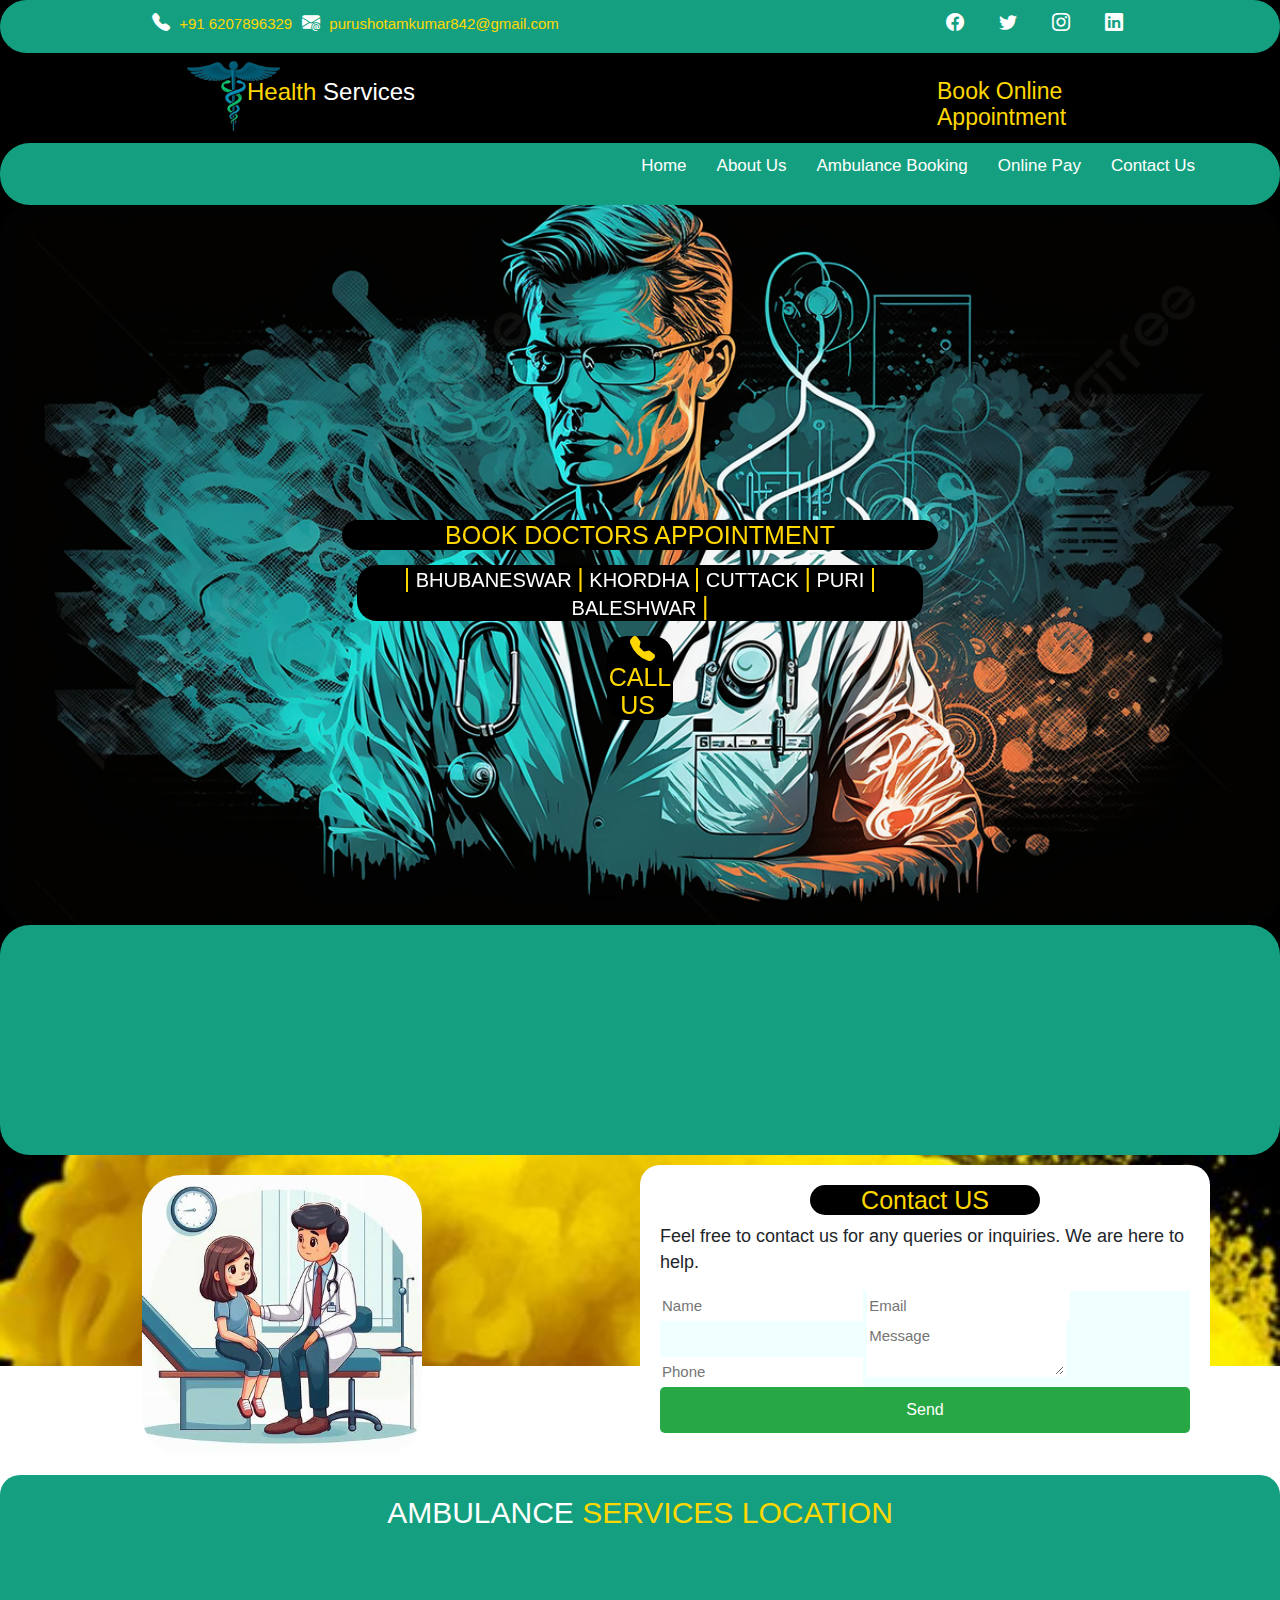
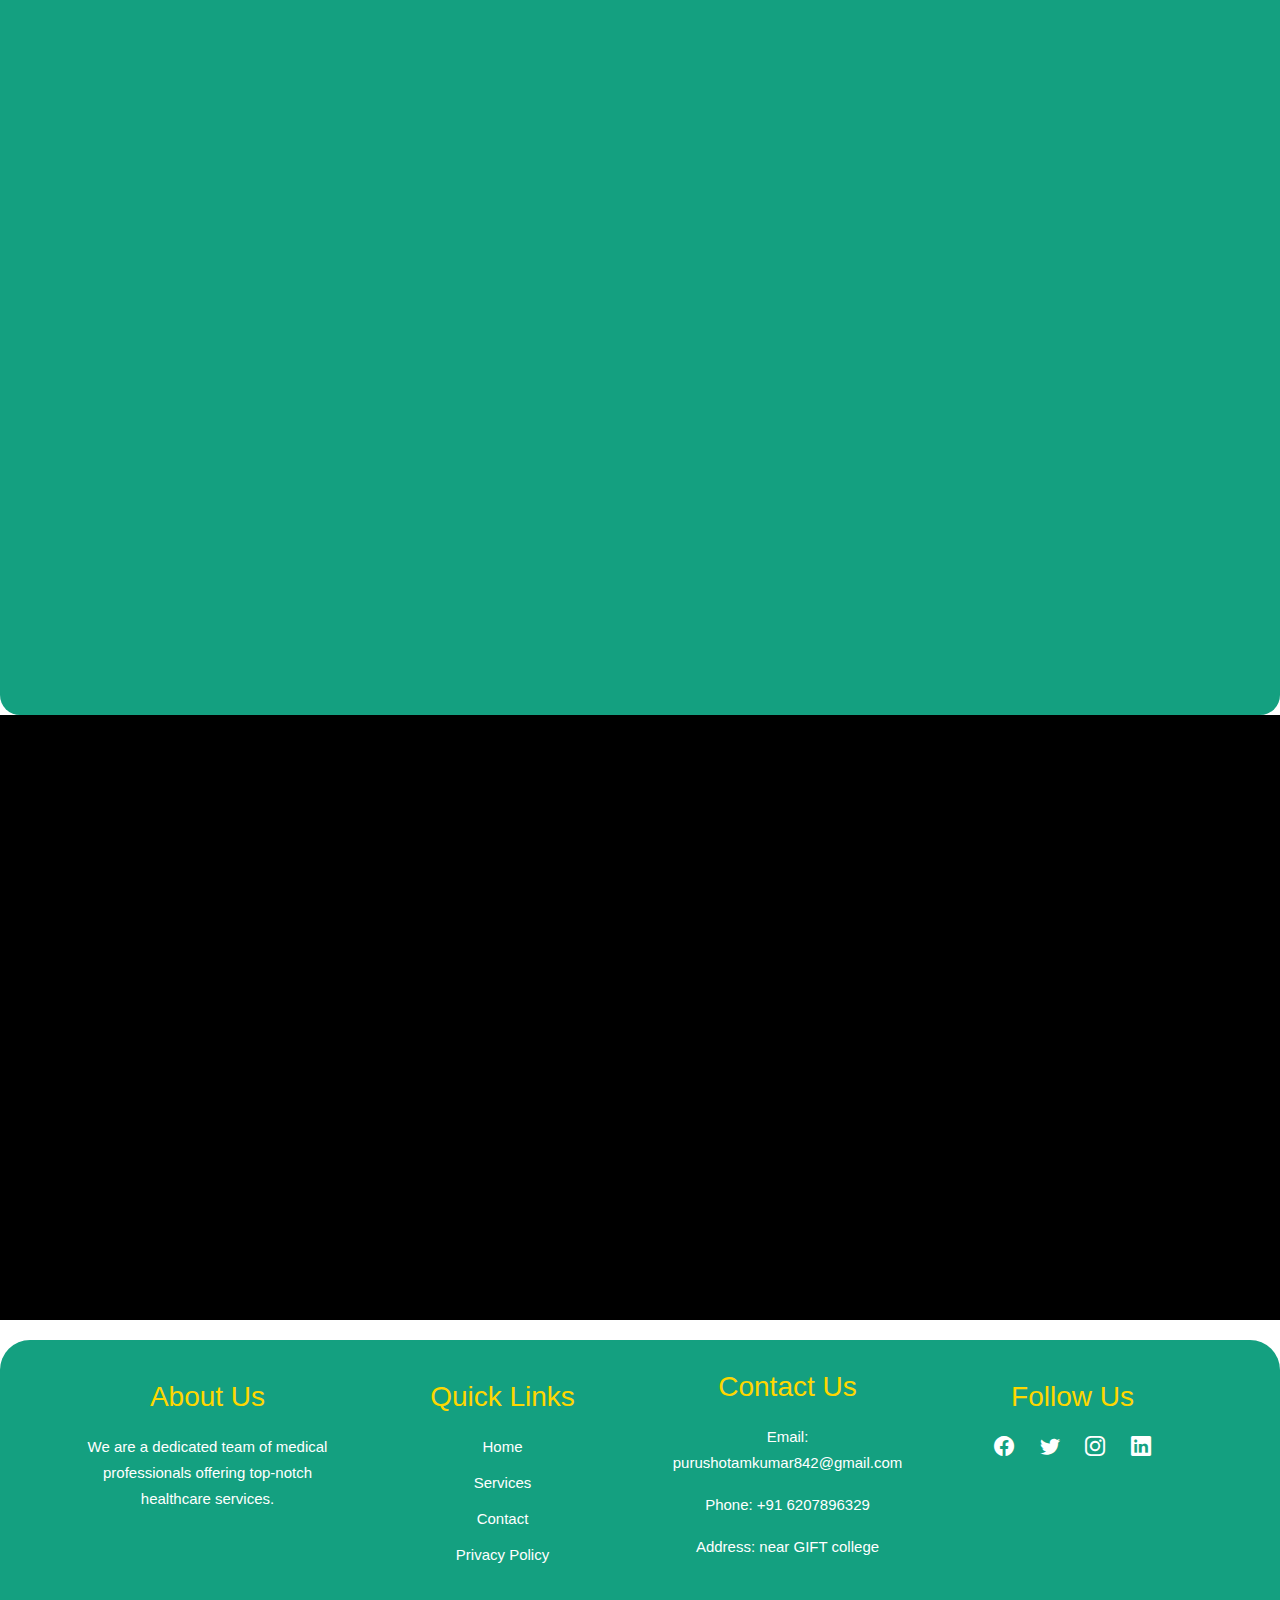
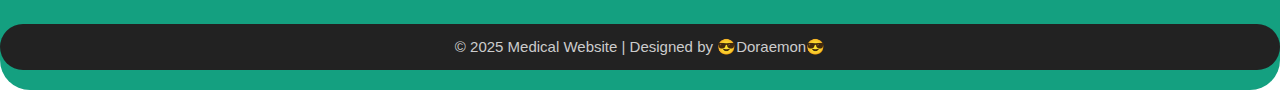
<file: index.html>
<!DOCTYPE html>
<html lang="en">

<head>
    <meta charset="UTF-8">
    <meta name="viewport" content="width=device-width, initial-scale=1.0">
    <link href="https://cdn.jsdelivr.net/npm/bootstrap@5.3.3/dist/css/bootstrap.min.css" rel="stylesheet">
    <script src="https://cdn.jsdelivr.net/npm/bootstrap@5.3.3/dist/js/bootstrap.bundle.min.js"></script>
    <link rel="stylesheet" href="https://cdn.jsdelivr.net/npm/bootstrap-icons@1.11.3/font/bootstrap-icons.min.css">
    <link rel="stylesheet" href="css/style.css">
    <link rel="icon" href="image/icon.jpg" type="image/x-icon">
    <title>Health Services</title>
</head>

<body>
    <!-- Navigation Bar -->
    <section class="gauto-header-top-area" id="hed1">
        <div class="container">
            <div class="row h1r">
                <div class="col-lg-6">
                    <div class="h1r-con">
                        <p>
                            <a href="tel:6207896329">
                                <i class="bi bi-telephone-fill"></i>
                                +91 6207896329
                            </a>
                        </p>
                        <a href="purushotamkumar842@gmail.com">
                            <i class="bi bi-envelope-at-fill"></i>
                            purushotamkumar842@gmail.com
                        </a>
                    </div>
                </div>
                <div class="col-lg-6">
                    <div class="h1r-icon">
                        <ul>
                            <li><a
                                    href="https://www.facebook.com/permalink.php?story_fbid=pfbid021UNLF4X8QiJ47JuXYCmMZVYMByxnjrWEyunrdtSvP7soMvFYCzAHmwjDpC4PPfTxl&id=100025995091847"><i
                                        class="bi bi-facebook"></i></a></li>
                            <li><a href="https://x.com/PURUSHOTAMTIW18?t=Kea_XkkyNJfLrWc8FPPtQg&s=09"><i
                                        class="bi bi-twitter"></i></a></li>
                            <li><a href="https://www.instagram.com/mr.purushotam_?igsh=eTQ4bXR2cGxva3o1"><i
                                        class="bi bi-instagram"></i></a></li>
                            <li><a
                                    href="https://www.linkedin.com/in/purushotam-kumar-9845892b5?utm_source=share&utm_campaign=share_via&utm_content=profile&utm_medium=android_app"><i
                                        class="bi bi-linkedin"></i></a></li>
                        </ul>
                    </div>
                </div>
            </div>
        </div>
    </section>
    <header class="gauto-main-header-area" id="hed2">
        <div class="container">
            <div class="row h2r">
                <div class="col-lg-2">
                    <div class="logo">
                        <a href="index.html">
                            <img src="image/icon.jpg" alt="Logo" class="icon">
                        </a>
                    </div>
                </div>
                <div class="col-lg-2">
                    <div class="name">
                        <h4>Health <span>Services</span></h4>
                    </div>
                </div>
                <div class="col-lg-5">

                </div>
                <div class="col-lg-3">
                    <div class="header-action">
                        <a href="contact.html">
                            <p>Book Online Appointment</p>
                        </a>
                    </div>

                </div>


            </div>
        </div>
    </header>

    <!-- MAIN MENU  -->
    <nav class="nav-bar">
        <a href="javascript:void(0);" class="toggle-button" id="toggle" onclick="toggleMenu()">
            <span class="bar"></span>
            <span class="bar"></span>
            <span class="bar"></span>
        </a>
        <div class="navbar-links" id="navbar-links">
            <ul>
                <li><a href="index.html">Home</a></li>
                <li><a href="about.html">About Us</a></li>
                <li><a href="booking.html">Ambulance Booking</a></li>
                <li><a href="pay.html">Online Pay</a></li>
                <li><a href="contact.html">Contact Us</a></li>
            </ul>
        </div>
    </nav>

    <script>
        function toggleMenu() {
            const navbarLinks = document.getElementById('navbar-links');
            navbarLinks.classList.toggle('active');
        }
    </script>
    <section>
        <div id="carouselExampleDark" class="carousel carousel-dark slide">
            <div class="carousel-indicators">
                <button type="button" data-bs-target="#carouselExampleDark" data-bs-slide-to="0" class="active"
                    aria-current="true" aria-label="Slide 1"></button>
                <button type="button" data-bs-target="#carouselExampleDark" data-bs-slide-to="1"
                    aria-label="Slide 2"></button>
                <button type="button" data-bs-target="#carouselExampleDark" data-bs-slide-to="2"
                    aria-label="Slide 3"></button>
            </div>
            <div class="carousel-inner">
                <div class="carousel-item active" data-bs-interval="10000">
                    <img src="image/slide1.jpg" class="d-block w-100" alt="doctor">
                    <div class="carousel-caption d-none d-md-block" id="slide1">
                        <h5>BOOK DOCTORS APPOINTMENT</h5>
                        <p><span>|</span> BHUBANESWAR <span>|</span> KHORDHA <span>|</span> CUTTACK <span>|</span> PURI
                            <span>|</span> BALESHWAR <span>|</span>
                        </p>
                        <div class="call-us">
                            <p>
                                <a href="tel:6207896329">
                                    <i class="bi bi-telephone-fill"> </i>CALL US
                                </a>
                            </p>
                        </div>
                    </div>
                </div>
                <div class="carousel-item" data-bs-interval="2000">
                    <img src="image/slide2.jpg" class="d-block w-100" alt="ambulance">
                    <div class="carousel-caption d-none d-md-block" id="slide1">
                        <h5>BOOKING ONLINE AMBULANCE</h5>
                        <p><span>|</span> BHUBANESWAR <span>|</span> KHORDHA <span>|</span> CUTTACK <span>|</span> PURI
                            <span>|</span> BALESHWAR <span>|</span>
                        </p>
                        <div class="call-us">
                            <p>
                                <a href="tel:6207896329">
                                    <i class="bi bi-telephone-fill"> </i>CALL US
                                </a>
                            </p>
                        </div>
                    </div>
                </div>
                <div class="carousel-item">
                    <img src="image/slide1.jpg" class="d-block w-100" alt="doctor">
                    <div class="carousel-caption d-none d-md-block" id="slide1">
                        <h5>BOOK DOCTORS APPOINTMENT</h5>
                        <p><span>|</span> BHUBANESWAR <span>|</span> KHORDHA <span>|</span> CUTTACK <span>|</span> PURI
                            <span>|</span> BALESHWAR <span>|</span>
                        </p>
                        <div class="call-us">
                            <p>
                                <a href="tel:6207896329">
                                    <i class="bi bi-telephone-fill"> </i>CALL US
                                </a>
                            </p>
                        </div>
                    </div>
                </div>
            </div>
            <button class="carousel-control-prev" type="button" data-bs-target="#carouselExampleDark"
                data-bs-slide="prev">
                <span class="carousel-control-prev-icon" aria-hidden="true"></span>
                <span class="visually-hidden">Previous</span>
            </button>
            <button class="carousel-control-next" type="button" data-bs-target="#carouselExampleDark"
                data-bs-slide="next">
                <span class="carousel-control-next-icon" aria-hidden="true"></span>
                <span class="visually-hidden">Next</span>
            </button>
        </div>
    </section>


    <!-- -------SERVICES----- -->
    <section class="service">
        <div class="container">
            <div class="row service-r">
                <div class="col-lg-4">
                    <div class="service-box">
                        <div class="service-icon">
                            <i class="bi bi-heart-fill"></i>
                        </div>
                        <h4>EMERGENCY <span>SERVICES</span></h4>
                        <p>We provide 24/7 emergency services in Bhubaneswar, Khordha, Cuttack, Puri, Baleshwar and
                            other
                            nearby areas.</p>
                    </div>
                </div>
                <div class="col-lg-4">
                    <div class="service-box">
                        <div class="service-icon">
                            <i class="bi bi-calendar-check"></i>
                        </div>
                        <h4>DOCTOR'S <span>APPOINTMENT</span></h4>
                        <p>Book your doctor's appointment at your convenience in Bhubaneswar, Khordha, Cuttack, Puri,
                            Baleshwar and other nearby areas.</p>
                    </div>

                </div>
                <div class="col-lg-4">
                    <div class="service-box">
                        <div class="service-icon">
                            <i class="bi bi-heart-pulse-fill"></i>
                        </div>
                        <h4>AMBULANCE <span>SERVICES</span></h4>
                        <p>Book your ambulance service at your convenience in Bhubaneswar, Khordha, Cuttack, Puri,
                            Baleshwar
                            and other nearby areas.</p>
                    </div>
                </div>
            </div>
        </div>
        </div>
    </section>

    <section class="contact">
        <div class="container">
            <div class="row contact-r">
                <div class="col-lg-6">
                    <img src="image/contact.jpg" alt="contact" class="contact-img">
                </div>
                <div class="col-lg-6 contact-us">

                    <h4>Contact <span>US</span></h4>
                    <p>Feel free to contact us for any queries or inquiries. We are here to help.</p>

                    <div class="contact-form">
                        <form action="#" method="post">
                            <input type="text" name="name" placeholder="Name" required>
                            <input type="email" name="email" placeholder="Email" required>
                            <input type="tel" name="phone" placeholder="Phone">
                            <textarea name="message" placeholder="Message" required></textarea>
                            <button type="submit">Send</button>
                        </form>
                    </div>
                </div>


            </div>
        </div>


    </section>

    <!-- ------AMBULANCE SERVICES -------- -->
    <div class="serv">
        <div class="container head">
            <h1>AMBULANCE <span>SERVICES LOCATION</span></h1>
        </div>

        <div class="row">
            <div class="col-lg-4 col-md-6 d-flex align-items-stretch yoy" data-aos="zoom-in" data-aos-delay="100"
                style="margin-top: 24px;">
                <div class="icon-box">
                    <img src="image/bhub-ai.jpg" alt="Bhub" srcset="" class="card-image">
                    <h4 style="margin-bottom: 4px;"><a href="">BHUBANESWAR HOSPITAL</a></h4>
                    <p>Modular Paving Stons.High Strength Pavers.Eco Pavers</p>
                    <a href="paversblock.php"> <button type="button" class="btn btn-primary">View More</button></a>
                </div>

            </div>




            <div class="col-lg-4 col-md-6 d-flex align-items-stretch mt-4 yoy" data-aos="zoom-in" data-aos-delay="100">
                <div class="icon-box">
                    <img src="image/khordha-ai.jpg" alt="KHORDHA HOSPITAL" srcset="" class="card-image">
                    <h4><a href="">KHORDHA HOSPITAL</a></h4>
                    <p>Floor Tiles,Bath Room Tiles.Wall Tiles.</p>
                    <a href="kerbstone.php"> <button type="button" class="btn btn-primary">View More</button></a>
                </div>
            </div>

            <div class="col-lg-4 col-md-6 d-flex align-items-stretch mt-4 yoy" data-aos="zoom-in" data-aos-delay="200">
                <div class="icon-box">
                    <img src="image/cuttack-ai.jpg" alt="cuttack" srcset="" class="card-image">
                    <h4><a href="">CUTTACK HOSPITAL</a></h4>
                    <p>long term performance,Concrete Mix Design</p>
                    <a href="boundary.php"><button type="button" class="btn btn-primary btn-5">View More</button></a>
                </div>
            </div>

            <div class="col-lg-4 col-md-6 box d-flex align-items-stretch mt-4 cobel" data-aos="zoom-in"
                data-aos-delay="300">
                <div class="icon-box ">
                    <img src="image/puri-ai.jpg" alt="puri" srcset="" class="card-image">
                    <h4><a href="">PURI HOSPITAL</a></h4>
                    <p>Parking, car parking,Lacr Finish,cheker tiles.</p>
                    <a href="cobble.php"> <button type="button" class="btn btn-primary">View More</button></a>
                </div>
            </div>

            <div class="col-lg-4 col-md-6 d-flex align-items-stretch mt-4 yoy" data-aos="zoom-in" data-aos-delay="300">
                <div class="icon-box">
                    <img src="image/baleshwar-ai.jpg" alt="baleshwar" srcset="" class="card-image">
                    <h4><a href="">BALESHWAR HOSPITAL</a></h4>
                    <p>Parking, car parking,Lacr Finish,cheker tiles.</p>
                    <a href="chequred.php"> <button type="button" class="btn btn-primary">View More</button></a>
                </div>

            </div>
        </div>
    </div>

    <!-- --------registation form -----  -->
    <section class="form-section">
        <div class="container">
            <div class="row">
                <div class="col-lg-6">
                    <div class="patient">
                        <h2>Patient Registration Form</h2>
                        <form action="connect.php" method="post">
                            <div class="form-group">
                                <!-- <label for="patient-name"></label> -->
                                <input type="text" id="patient-name" name="pname" required placeholder="Patient Name:">
                            </div>
                            <div class="form-group">
                                <!-- <label for="phone"></label> -->
                                <input type="tel" id="phone" name="phone" required placeholder="Phone Number:">
                            </div>
                            <div class="form-group">
                                <!-- <label for="age"></label> -->
                                <input type="number" id="age" name="age" required placeholder="Age:">
                            </div>
                            <div class="form-group">
                                <!-- <label for="doctor-name"></label> -->
                                <input type="text" id="doctor-name" name="dname" required placeholder="Doctor Name:">
                            </div>
                            <div class="form-group">
                                <!-- <label for="patient-address"></label> -->
                                <textarea id="patient-address" name="paddress" required
                                    placeholder="Patient Address:"></textarea>
                            </div>
                            <div class="form-group">
                                <!-- <label for="doctor-address"></label> -->
                                <textarea id="doctor-address" name="daddress" required
                                    placeholder="Doctor Address:"></textarea>
                            </div>
                            <div class="form-group">
                                <button type="submit">Submit</button>
                            </div>
                        </form>
                    </div>
                </div>
                <!-- -------feedback form------ -->
                <div class="col-lg-6">
                    <div class="feedback">
                        <h2>Feedback Form</h2>
                        <form action="#" method="post">
                            <div class="form-group">
                                <!-- <label for="name">Name:</label> -->
                                <input type="text" id="name" name="name" required placeholder="Your Name ">
                            </div>
                            <div class="form-group">
                                <!-- <label for="number">Phone Number:</label> -->
                                <input type="tel" id="number" name="number" required placeholder="Phone Number">
                            </div>
                            <div class="form-group">
                                <!-- <label for="email">Email:</label> -->
                                <input type="email" id="email" name="email" required placeholder="Email:">
                            </div>
                            <div class="form-group">
                                <!-- <label for="comment">Comment:</label> -->
                                <textarea id="comment" name="comment" required placeholder="comment:-"></textarea>
                            </div>
                            <div class="thank">
                                <img src="image/thank.jpg" alt="thank you" class="thank-img">
                            </div>
                            <div class="form-group">
                                <button type="submit">Submit</button>
                            </div>

                        </form>
                    </div>
                </div>
            </div>
        </div>
    </section>
    <footer class="footer">
        <div class="footer-container">
            <div class="footer-section about">
                <h3>About Us</h3>
                <p>We are a dedicated team of medical professionals offering top-notch healthcare services.</p>
            </div>
            <div class="footer-section links">
                <h3>Quick Links</h3>
                <ul>
                    <li><a href="#">Home</a></li>
                    <li><a href="#">Services</a></li>
                    <li><a href="#">Contact</a></li>
                    <li><a href="#">Privacy Policy</a></li>
                </ul>
            </div>
            <div class="footer-section contact">
                <h3>Contact Us</h3>
                <p>Email: purushotamkumar842@gmail.com</p>
                <p>Phone: +91 6207896329</p>
                <p>Address: near GIFT college </p>
            </div>
            <div class="footer-section social">
                <h3>Follow Us</h3>
                <div class="social-links">
                    <a
                        href="https://www.facebook.com/permalink.php?story_fbid=pfbid021UNLF4X8QiJ47JuXYCmMZVYMByxnjrWEyunrdtSvP7soMvFYCzAHmwjDpC4PPfTxl&id=100025995091847"><i
                            class="bi bi-facebook"></i></a>
                    <a href="https://x.com/PURUSHOTAMTIW18?t=Kea_XkkyNJfLrWc8FPPtQg&s=09"><i
                            class="bi bi-twitter"></i></a>
                    <a href="https://www.instagram.com/mr.purushotam_?igsh=eTQ4bXR2cGxva3o1"><i
                            class="bi bi-instagram"></i></a>
                    <a
                        href="https://www.linkedin.com/in/purushotam-kumar-9845892b5?utm_source=share&utm_campaign=share_via&utm_content=profile&utm_medium=android_app"><i
                            class="bi bi-linkedin"></i></a>
                </div>
            </div>
        </div>
        <div class="footer-bottom">
            &copy; 2025 Medical Website | Designed by 😎Doraemon😎
        </div>
    </footer>

    <script src="script.js"></script>
</body>

</html>
</file>
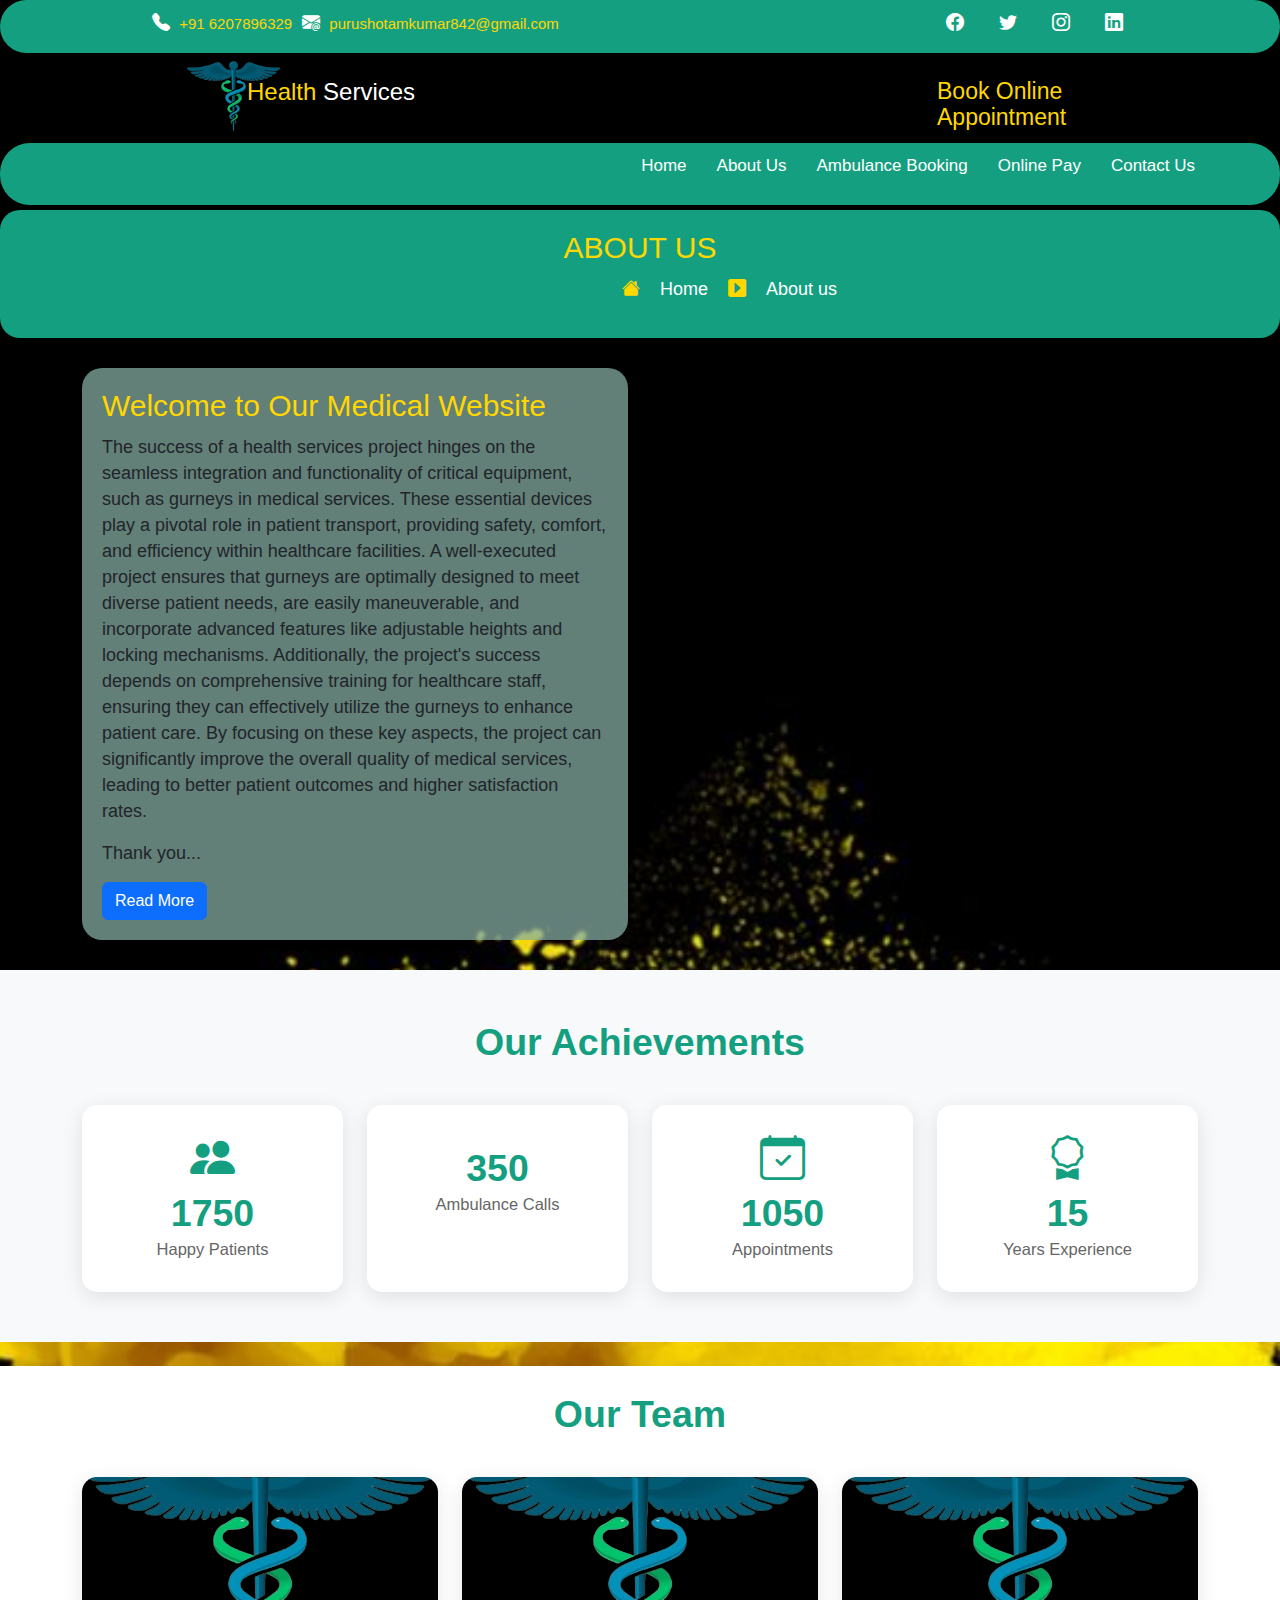
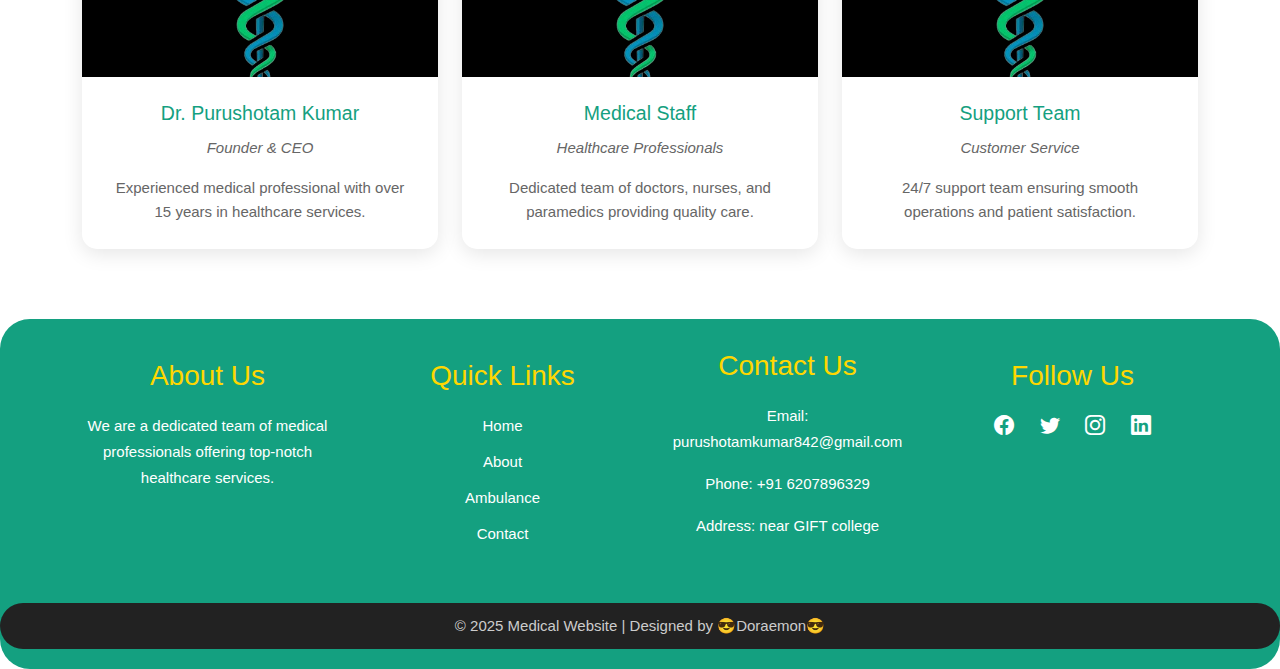
<file: about.html>
<!DOCTYPE html>
<html lang="en">
<head>
    <meta charset="UTF-8">
    <meta name="viewport" content="width=device-width, initial-scale=1.0">
    <link href="https://cdn.jsdelivr.net/npm/bootstrap@5.3.3/dist/css/bootstrap.min.css" rel="stylesheet">
    <script src="https://cdn.jsdelivr.net/npm/bootstrap@5.3.3/dist/js/bootstrap.bundle.min.js"></script>
    <link rel="stylesheet" href="https://cdn.jsdelivr.net/npm/bootstrap-icons@1.11.3/font/bootstrap-icons.min.css">
    <link rel="stylesheet" href="css/style.css">
    <link rel="icon" href="image/icon.jpg" type="image/x-icon">
    <title>About Us - Health Services</title>
</head>
<body>
    <!-- Navigation Bar -->
    <section class="gauto-header-top-area" id="hed1">
        <div class="container">
            <div class="row h1r">
                <div class="col-lg-6">
                    <div class="h1r-con">
                        <p>
                            <a href="tel:6207896329">
                                <i class="bi bi-telephone-fill"></i>
                                +91 6207896329
                            </a>
                        </p>
                        <a href="purushotamkumar842@gmail.com">
                            <i class="bi bi-envelope-at-fill"></i>
                            purushotamkumar842@gmail.com
                        </a>
                    </div>
                </div>
                <div class="col-lg-6">
                    <div class="h1r-icon">
                        <ul>
                            <li><a href="https://www.facebook.com/permalink.php?story_fbid=pfbid021UNLF4X8QiJ47JuXYCmMZVYMByxnjrWEyunrdtSvP7soMvFYCzAHmwjDpC4PPfTxl&id=100025995091847"><i class="bi bi-facebook"></i></a></li>
                            <li><a href="https://x.com/PURUSHOTAMTIW18?t=Kea_XkkyNJfLrWc8FPPtQg&s=09"><i class="bi bi-twitter"></i></a></li>
                            <li><a href="https://www.instagram.com/mr.purushotam_?igsh=eTQ4bXR2cGxva3o1"><i class="bi bi-instagram"></i></a></li>
                            <li><a href="https://www.linkedin.com/in/purushotam-kumar-9845892b5?utm_source=share&utm_campaign=share_via&utm_content=profile&utm_medium=android_app"><i class="bi bi-linkedin"></i></a></li>
                        </ul>
                    </div>
                </div>
            </div>
        </div>
    </section>

    <header class="gauto-main-header-area" id="hed2">
        <div class="container">
            <div class="row h2r">
                <div class="col-lg-2">
                    <div class="logo">
                        <a href="index.html">
                            <img src="image/icon.jpg" alt="Logo" class="icon">
                        </a>
                    </div>
                </div>
                <div class="col-lg-2">
                    <div class="name">
                        <h4>Health <span>Services</span></h4>
                    </div>
                </div>
                <div class="col-lg-5"></div>
                <div class="col-lg-3">
                    <div class="header-action">
                        <a href="contact.html">
                            <p>Book Online Appointment</p>
                        </a>
                    </div>
                </div>
            </div>
        </div>
    </header>

    <!-- MAIN MENU  -->
    <nav class="nav-bar">
        <a href="javascript:void(0);" class="toggle-button" id="toggle" onclick="toggleMenu()">
            <span class="bar"></span>
            <span class="bar"></span>
            <span class="bar"></span>
        </a>
        <div class="navbar-links" id="navbar-links">
            <ul>
                <li><a href="index.html">Home</a></li>
                <li><a href="about.html">About Us</a></li>
                <li><a href="booking.html">Ambulance Booking</a></li>
                <li><a href="pay.html">Online Pay</a></li>
                <li><a href="contact.html">Contact Us</a></li>
            </ul>
        </div>
    </nav>

    <!-- Breadcrumb -->
    <section class="about1">
        <div class="container">
            <div class="row">
                <div class="col-lg-12">
                    <div class="about1-title">
                        <h3>ABOUT US</h3>
                        <ul>
                            <li><i class="bi bi-house-fill"></i></li>
                            <li><a href="index.html">Home</a></li>
                            <li><i class="bi bi-caret-right-square-fill"></i></li>
                            <li>About us</li>
                        </ul>
                    </div>
                </div>
            </div>
        </div>
    </section>

    <!-- About Content -->
    <section class="about2">
        <div class="container">
            <div class="row">
                <div class="col-lg-6">
                    <div class="about2-left">
                        <h4>Welcome to Our Medical Website</h4>
                        <p>The success of a health services project hinges on the seamless integration and functionality of critical equipment, such as gurneys in medical services. These essential devices play a pivotal role in patient transport, providing safety, comfort, and efficiency within healthcare facilities. A well-executed project ensures that gurneys are optimally designed to meet diverse patient needs, are easily maneuverable, and incorporate advanced features like adjustable heights and locking mechanisms. Additionally, the project's success depends on comprehensive training for healthcare staff, ensuring they can effectively utilize the gurneys to enhance patient care. By focusing on these key aspects, the project can significantly improve the overall quality of medical services, leading to better patient outcomes and higher satisfaction rates.</p>
                        <p>Thank you...</p>
                        <a href="#" class="btn btn-primary">Read More</a>
                    </div>
                </div>
                <div class="col-lg-6">
                    <div class="about2-right">
                        <img src="image/about-us-img.jpg" alt="about-us">
                    </div>
                </div>
            </div>
        </div>
    </section>

    <!-- Statistics Section -->
    <section class="stats-section">
        <div class="container">
            <div class="row">
                <div class="col-lg-12">
                    <h2 class="section-title">Our Achievements</h2>
                </div>
            </div>
            <div class="row">
                <div class="col-lg-3 col-md-6">
                    <div class="stat-card">
                        <div class="stat-icon">
                            <i class="bi bi-people-fill"></i>
                        </div>
                        <div class="stat-number counter" data-target="5000">0</div>
                        <div class="stat-label">Happy Patients</div>
                    </div>
                </div>
                <div class="col-lg-3 col-md-6">
                    <div class="stat-card">
                        <div class="stat-icon">
                            <i class="bi bi-ambulance"></i>
                        </div>
                        <div class="stat-number counter" data-target="1000">0</div>
                        <div class="stat-label">Ambulance Calls</div>
                    </div>
                </div>
                <div class="col-lg-3 col-md-6">
                    <div class="stat-card">
                        <div class="stat-icon">
                            <i class="bi bi-calendar-check"></i>
                        </div>
                        <div class="stat-number counter" data-target="3000">0</div>
                        <div class="stat-label">Appointments</div>
                    </div>
                </div>
                <div class="col-lg-3 col-md-6">
                    <div class="stat-card">
                        <div class="stat-icon">
                            <i class="bi bi-award"></i>
                        </div>
                        <div class="stat-number counter" data-target="15">0</div>
                        <div class="stat-label">Years Experience</div>
                    </div>
                </div>
            </div>
        </div>
    </section>

    <!-- Team Section -->
    <section class="team-section">
        <div class="container">
            <div class="row">
                <div class="col-lg-12">
                    <h2 class="section-title">Our Team</h2>
                </div>
            </div>
            <div class="row">
                <div class="col-lg-4 col-md-6">
                    <div class="team-card">
                        <div class="team-image">
                            <img src="image/icon.jpg" alt="Team Member">
                        </div>
                        <div class="team-info">
                            <h4>Dr. Purushotam Kumar</h4>
                            <p class="designation">Founder & CEO</p>
                            <p class="description">Experienced medical professional with over 15 years in healthcare services.</p>
                        </div>
                    </div>
                </div>
                <div class="col-lg-4 col-md-6">
                    <div class="team-card">
                        <div class="team-image">
                            <img src="image/icon.jpg" alt="Team Member">
                        </div>
                        <div class="team-info">
                            <h4>Medical Staff</h4>
                            <p class="designation">Healthcare Professionals</p>
                            <p class="description">Dedicated team of doctors, nurses, and paramedics providing quality care.</p>
                        </div>
                    </div>
                </div>
                <div class="col-lg-4 col-md-6">
                    <div class="team-card">
                        <div class="team-image">
                            <img src="image/icon.jpg" alt="Team Member">
                        </div>
                        <div class="team-info">
                            <h4>Support Team</h4>
                            <p class="designation">Customer Service</p>
                            <p class="description">24/7 support team ensuring smooth operations and patient satisfaction.</p>
                        </div>
                    </div>
                </div>
            </div>
        </div>
    </section>

    <!-- Footer -->
    <footer class="footer">
        <div class="footer-container">
            <div class="footer-section about">
                <h3>About Us</h3>
                <p>We are a dedicated team of medical professionals offering top-notch healthcare services.</p>
            </div>
            <div class="footer-section links">
                <h3>Quick Links</h3>
                <ul>
                    <li><a href="index.html">Home</a></li>
                    <li><a href="about.html">About</a></li>
                    <li><a href="booking.html">Ambulance</a></li>
                    <li><a href="contact.html">Contact</a></li>
                </ul>
            </div>
            <div class="footer-section contact">
                <h3>Contact Us</h3>
                <p>Email: purushotamkumar842@gmail.com</p>
                <p>Phone: +91 6207896329</p>
                <p>Address: near GIFT college</p>
            </div>
            <div class="footer-section social">
                <h3>Follow Us</h3>
                <div class="social-links">
                    <a href="https://www.facebook.com/permalink.php?story_fbid=pfbid021UNLF4X8QiJ47JuXYCmMZVYMByxnjrWEyunrdtSvP7soMvFYCzAHmwjDpC4PPfTxl&id=100025995091847"><i class="bi bi-facebook"></i></a>
                    <a href="https://x.com/PURUSHOTAMTIW18?t=Kea_XkkyNJfLrWc8FPPtQg&s=09"><i class="bi bi-twitter"></i></a>
                    <a href="https://www.instagram.com/mr.purushotam_?igsh=eTQ4bXR2cGxva3o1"><i class="bi bi-instagram"></i></a>
                    <a href="https://www.linkedin.com/in/purushotam-kumar-9845892b5?utm_source=share&utm_campaign=share_via&utm_content=profile&utm_medium=android_app"><i class="bi bi-linkedin"></i></a>
                </div>
            </div>
        </div>
        <div class="footer-bottom">
            &copy; 2025 Medical Website | Designed by 😎Doraemon😎
        </div>
    </footer>

    <script src="script.js"></script>
    <script>
        function toggleMenu() {
            const navbarLinks = document.getElementById('navbar-links');
            navbarLinks.classList.toggle('active');
        }
    </script>
</body>
</html>
</file>
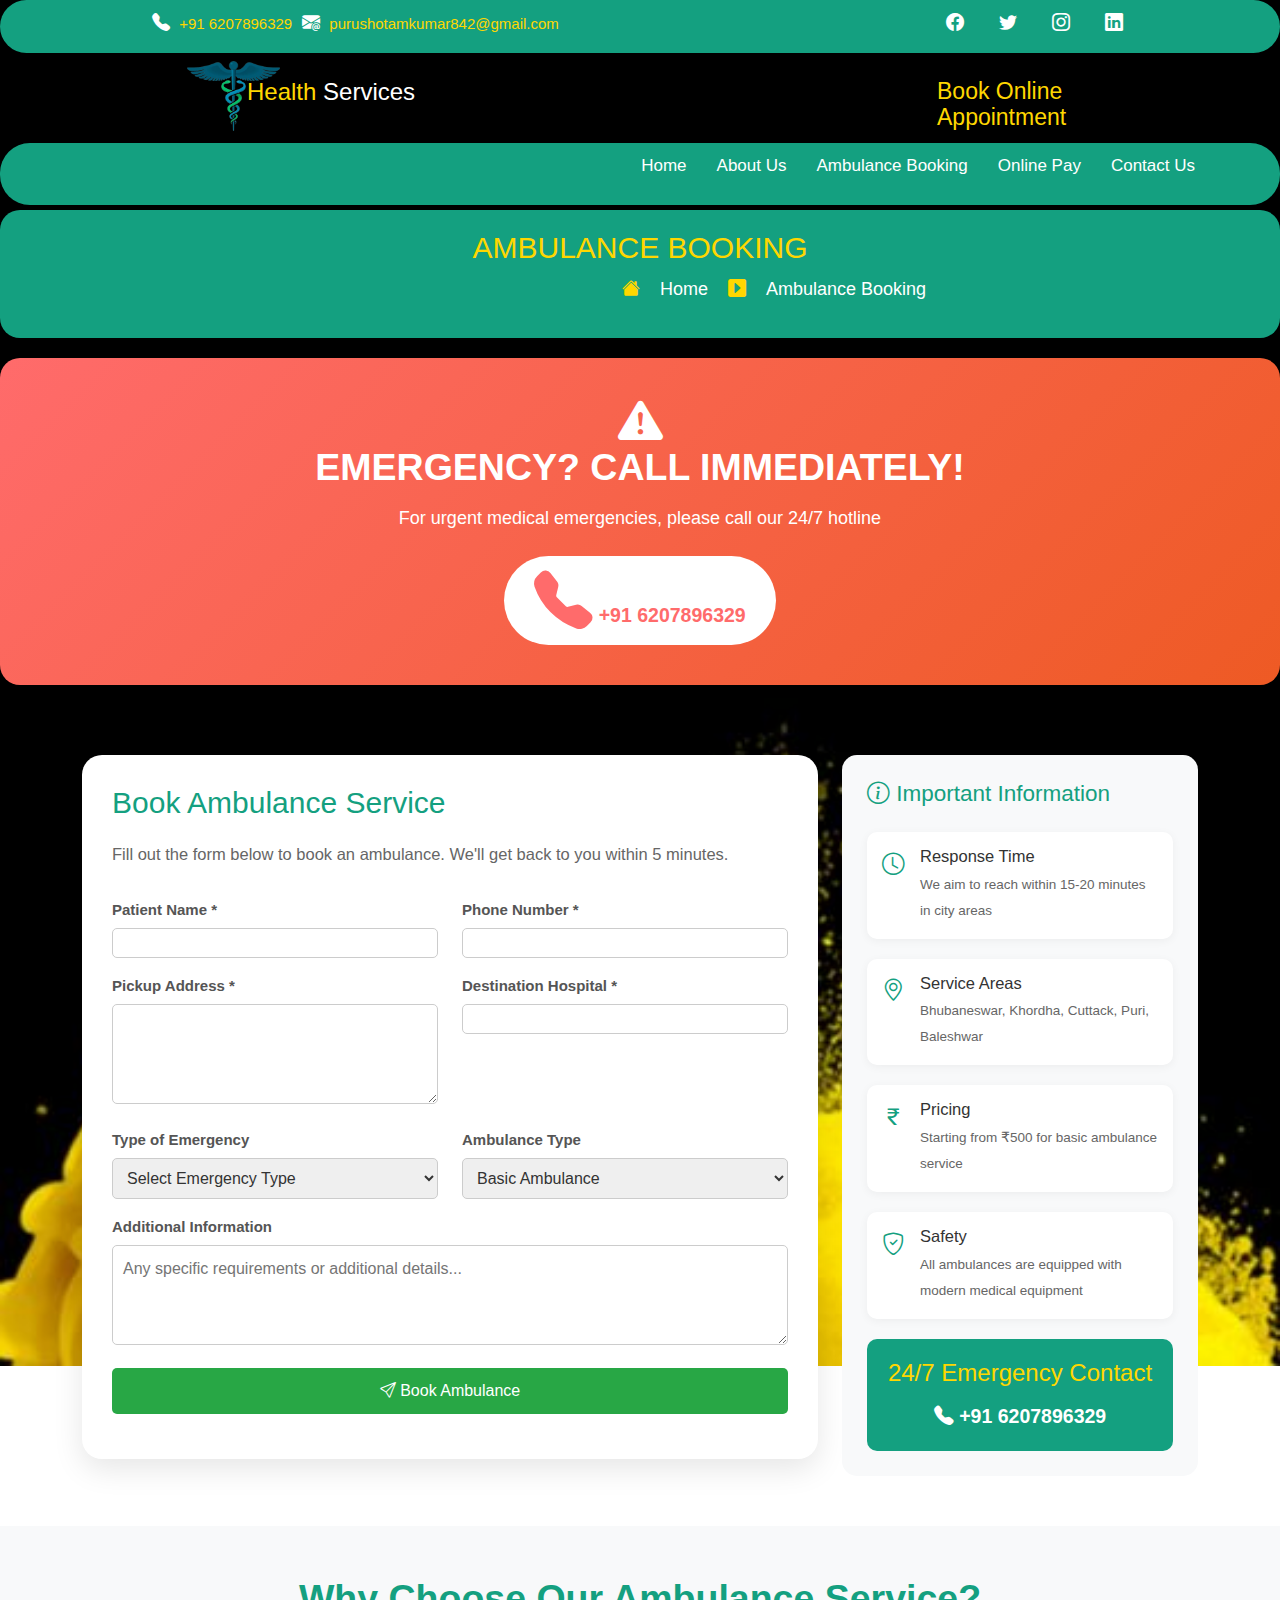
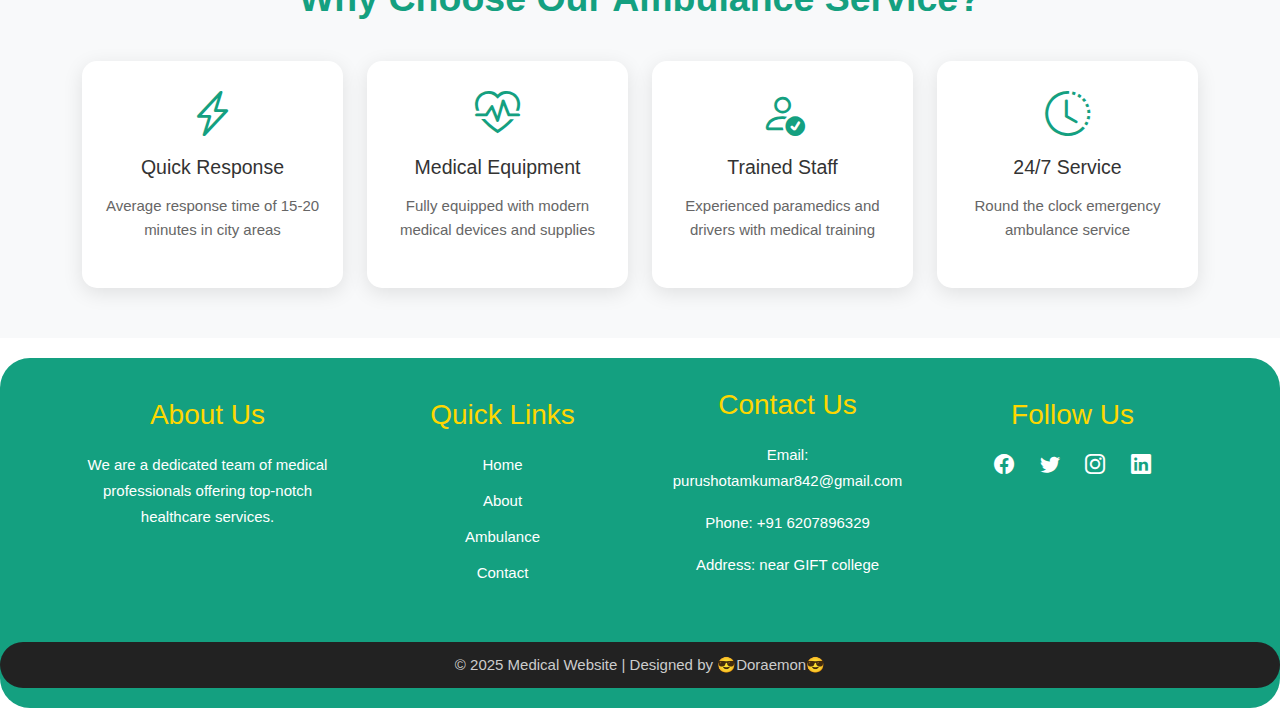
<file: booking.html>
<!DOCTYPE html>
<html lang="en">
<head>
    <meta charset="UTF-8">
    <meta name="viewport" content="width=device-width, initial-scale=1.0">
    <link href="https://cdn.jsdelivr.net/npm/bootstrap@5.3.3/dist/css/bootstrap.min.css" rel="stylesheet">
    <script src="https://cdn.jsdelivr.net/npm/bootstrap@5.3.3/dist/js/bootstrap.bundle.min.js"></script>
    <link rel="stylesheet" href="https://cdn.jsdelivr.net/npm/bootstrap-icons@1.11.3/font/bootstrap-icons.min.css">
    <link rel="stylesheet" href="css/style.css">
    <link rel="icon" href="image/icon.jpg" type="image/x-icon">
    <title>Ambulance Booking - Health Services</title>
</head>
<body>
    <!-- Navigation Bar -->
    <section class="gauto-header-top-area" id="hed1">
        <div class="container">
            <div class="row h1r">
                <div class="col-lg-6">
                    <div class="h1r-con">
                        <p>
                            <a href="tel:6207896329">
                                <i class="bi bi-telephone-fill"></i>
                                +91 6207896329
                            </a>
                        </p>
                        <a href="purushotamkumar842@gmail.com">
                            <i class="bi bi-envelope-at-fill"></i>
                            purushotamkumar842@gmail.com
                        </a>
                    </div>
                </div>
                <div class="col-lg-6">
                    <div class="h1r-icon">
                        <ul>
                            <li><a href="https://www.facebook.com/permalink.php?story_fbid=pfbid021UNLF4X8QiJ47JuXYCmMZVYMByxnjrWEyunrdtSvP7soMvFYCzAHmwjDpC4PPfTxl&id=100025995091847"><i class="bi bi-facebook"></i></a></li>
                            <li><a href="https://x.com/PURUSHOTAMTIW18?t=Kea_XkkyNJfLrWc8FPPtQg&s=09"><i class="bi bi-twitter"></i></a></li>
                            <li><a href="https://www.instagram.com/mr.purushotam_?igsh=eTQ4bXR2cGxva3o1"><i class="bi bi-instagram"></i></a></li>
                            <li><a href="https://www.linkedin.com/in/purushotam-kumar-9845892b5?utm_source=share&utm_campaign=share_via&utm_content=profile&utm_medium=android_app"><i class="bi bi-linkedin"></i></a></li>
                        </ul>
                    </div>
                </div>
            </div>
        </div>
    </section>

    <header class="gauto-main-header-area" id="hed2">
        <div class="container">
            <div class="row h2r">
                <div class="col-lg-2">
                    <div class="logo">
                        <a href="index.html">
                            <img src="image/icon.jpg" alt="Logo" class="icon">
                        </a>
                    </div>
                </div>
                <div class="col-lg-2">
                    <div class="name">
                        <h4>Health <span>Services</span></h4>
                    </div>
                </div>
                <div class="col-lg-5"></div>
                <div class="col-lg-3">
                    <div class="header-action">
                        <a href="contact.html">
                            <p>Book Online Appointment</p>
                        </a>
                    </div>
                </div>
            </div>
        </div>
    </header>

    <!-- MAIN MENU  -->
    <nav class="nav-bar">
        <a href="javascript:void(0);" class="toggle-button" id="toggle" onclick="toggleMenu()">
            <span class="bar"></span>
            <span class="bar"></span>
            <span class="bar"></span>
        </a>
        <div class="navbar-links" id="navbar-links">
            <ul>
                <li><a href="index.html">Home</a></li>
                <li><a href="about.html">About Us</a></li>
                <li><a href="booking.html">Ambulance Booking</a></li>
                <li><a href="pay.html">Online Pay</a></li>
                <li><a href="contact.html">Contact Us</a></li>
            </ul>
        </div>
    </nav>

    <!-- Breadcrumb -->
    <section class="about1">
        <div class="container">
            <div class="row">
                <div class="col-lg-12">
                    <div class="about1-title">
                        <h3>AMBULANCE BOOKING</h3>
                        <ul>
                            <li><i class="bi bi-house-fill"></i></li>
                            <li><a href="index.html">Home</a></li>
                            <li><i class="bi bi-caret-right-square-fill"></i></li>
                            <li>Ambulance Booking</li>
                        </ul>
                    </div>
                </div>
            </div>
        </div>
    </section>

    <!-- Emergency Contact Banner -->
    <section class="emergency-banner">
        <div class="container">
            <div class="row">
                <div class="col-lg-12">
                    <div class="emergency-alert">
                        <i class="bi bi-exclamation-triangle-fill"></i>
                        <h2>EMERGENCY? CALL IMMEDIATELY!</h2>
                        <p>For urgent medical emergencies, please call our 24/7 hotline</p>
                        <a href="tel:6207896329" class="emergency-btn">
                            <i class="bi bi-telephone-fill"></i>
                            +91 6207896329
                        </a>
                    </div>
                </div>
            </div>
        </div>
    </section>

    <!-- Ambulance Booking Form -->
    <section class="booking-section">
        <div class="container">
            <div class="row">
                <div class="col-lg-8">
                    <div class="booking-form-container">
                        <h2><i class="bi bi-ambulance"></i> Book Ambulance Service</h2>
                        <p>Fill out the form below to book an ambulance. We'll get back to you within 5 minutes.</p>
                        
                        <form class="ambulance-form" id="ambulanceForm">
                            <div class="row">
                                <div class="col-lg-6">
                                    <div class="form-group">
                                        <label for="patientName">Patient Name *</label>
                                        <input type="text" id="patientName" name="patientName" required>
                                    </div>
                                </div>
                                <div class="col-lg-6">
                                    <div class="form-group">
                                        <label for="phone">Phone Number *</label>
                                        <input type="tel" id="phone" name="phone" required>
                                    </div>
                                </div>
                            </div>

                            <div class="row">
                                <div class="col-lg-6">
                                    <div class="form-group">
                                        <label for="pickupAddress">Pickup Address *</label>
                                        <textarea id="pickupAddress" name="pickupAddress" required></textarea>
                                    </div>
                                </div>
                                <div class="col-lg-6">
                                    <div class="form-group">
                                        <label for="destination">Destination Hospital *</label>
                                        <input type="text" id="destination" name="destination" required>
                                    </div>
                                </div>
                            </div>

                            <div class="row">
                                <div class="col-lg-6">
                                    <div class="form-group">
                                        <label for="emergencyType">Type of Emergency</label>
                                        <select id="emergencyType" name="emergencyType">
                                            <option value="">Select Emergency Type</option>
                                            <option value="accident">Road Accident</option>
                                            <option value="heart">Heart Attack</option>
                                            <option value="stroke">Stroke</option>
                                            <option value="pregnancy">Pregnancy Emergency</option>
                                            <option value="injury">Injury</option>
                                            <option value="other">Other</option>
                                        </select>
                                    </div>
                                </div>
                                <div class="col-lg-6">
                                    <div class="form-group">
                                        <label for="ambulanceType">Ambulance Type</label>
                                        <select id="ambulanceType" name="ambulanceType">
                                            <option value="basic">Basic Ambulance</option>
                                            <option value="advanced">Advanced Life Support</option>
                                            <option value="cardiac">Cardiac Ambulance</option>
                                            <option value="neonatal">Neonatal Ambulance</option>
                                        </select>
                                    </div>
                                </div>
                            </div>

                            <div class="form-group">
                                <label for="additionalInfo">Additional Information</label>
                                <textarea id="additionalInfo" name="additionalInfo" placeholder="Any specific requirements or additional details..."></textarea>
                            </div>

                            <div class="form-group">
                                <button type="submit" class="submit-btn">
                                    <i class="bi bi-send"></i>
                                    Book Ambulance
                                </button>
                            </div>
                        </form>
                    </div>
                </div>

                <div class="col-lg-4">
                    <div class="booking-info">
                        <h3><i class="bi bi-info-circle"></i> Important Information</h3>
                        
                        <div class="info-item">
                            <i class="bi bi-clock"></i>
                            <div>
                                <h4>Response Time</h4>
                                <p>We aim to reach within 15-20 minutes in city areas</p>
                            </div>
                        </div>

                        <div class="info-item">
                            <i class="bi bi-geo-alt"></i>
                            <div>
                                <h4>Service Areas</h4>
                                <p>Bhubaneswar, Khordha, Cuttack, Puri, Baleshwar</p>
                            </div>
                        </div>

                        <div class="info-item">
                            <i class="bi bi-currency-rupee"></i>
                            <div>
                                <h4>Pricing</h4>
                                <p>Starting from ₹500 for basic ambulance service</p>
                            </div>
                        </div>

                        <div class="info-item">
                            <i class="bi bi-shield-check"></i>
                            <div>
                                <h4>Safety</h4>
                                <p>All ambulances are equipped with modern medical equipment</p>
                            </div>
                        </div>

                        <div class="emergency-contact">
                            <h4>24/7 Emergency Contact</h4>
                            <a href="tel:6207896329" class="emergency-number">
                                <i class="bi bi-telephone-fill"></i>
                                +91 6207896329
                            </a>
                        </div>
                    </div>
                </div>
            </div>
        </div>
    </section>

    <!-- Service Features -->
    <section class="service-features">
        <div class="container">
            <div class="row">
                <div class="col-lg-12">
                    <h2 class="section-title">Why Choose Our Ambulance Service?</h2>
                </div>
            </div>
            <div class="row">
                <div class="col-lg-3 col-md-6">
                    <div class="feature-card">
                        <div class="feature-icon">
                            <i class="bi bi-lightning-charge"></i>
                        </div>
                        <h4>Quick Response</h4>
                        <p>Average response time of 15-20 minutes in city areas</p>
                    </div>
                </div>
                <div class="col-lg-3 col-md-6">
                    <div class="feature-card">
                        <div class="feature-icon">
                            <i class="bi bi-heart-pulse"></i>
                        </div>
                        <h4>Medical Equipment</h4>
                        <p>Fully equipped with modern medical devices and supplies</p>
                    </div>
                </div>
                <div class="col-lg-3 col-md-6">
                    <div class="feature-card">
                        <div class="feature-icon">
                            <i class="bi bi-person-check"></i>
                        </div>
                        <h4>Trained Staff</h4>
                        <p>Experienced paramedics and drivers with medical training</p>
                    </div>
                </div>
                <div class="col-lg-3 col-md-6">
                    <div class="feature-card">
                        <div class="feature-icon">
                            <i class="bi bi-clock-history"></i>
                        </div>
                        <h4>24/7 Service</h4>
                        <p>Round the clock emergency ambulance service</p>
                    </div>
                </div>
            </div>
        </div>
    </section>

    <!-- Footer -->
    <footer class="footer">
        <div class="footer-container">
            <div class="footer-section about">
                <h3>About Us</h3>
                <p>We are a dedicated team of medical professionals offering top-notch healthcare services.</p>
            </div>
            <div class="footer-section links">
                <h3>Quick Links</h3>
                <ul>
                    <li><a href="index.html">Home</a></li>
                    <li><a href="about.html">About</a></li>
                    <li><a href="booking.html">Ambulance</a></li>
                    <li><a href="contact.html">Contact</a></li>
                </ul>
            </div>
            <div class="footer-section contact">
                <h3>Contact Us</h3>
                <p>Email: purushotamkumar842@gmail.com</p>
                <p>Phone: +91 6207896329</p>
                <p>Address: near GIFT college</p>
            </div>
            <div class="footer-section social">
                <h3>Follow Us</h3>
                <div class="social-links">
                    <a href="https://www.facebook.com/permalink.php?story_fbid=pfbid021UNLF4X8QiJ47JuXYCmMZVYMByxnjrWEyunrdtSvP7soMvFYCzAHmwjDpC4PPfTxl&id=100025995091847"><i class="bi bi-facebook"></i></a>
                    <a href="https://x.com/PURUSHOTAMTIW18?t=Kea_XkkyNJfLrWc8FPPtQg&s=09"><i class="bi bi-twitter"></i></a>
                    <a href="https://www.instagram.com/mr.purushotam_?igsh=eTQ4bXR2cGxva3o1"><i class="bi bi-instagram"></i></a>
                    <a href="https://www.linkedin.com/in/purushotam-kumar-9845892b5?utm_source=share&utm_campaign=share_via&utm_content=profile&utm_medium=android_app"><i class="bi bi-linkedin"></i></a>
                </div>
            </div>
        </div>
        <div class="footer-bottom">
            &copy; 2025 Medical Website | Designed by 😎Doraemon😎
        </div>
    </footer>

    <script src="script.js"></script>
    <script>
        function toggleMenu() {
            const navbarLinks = document.getElementById('navbar-links');
            navbarLinks.classList.toggle('active');
        }
    </script>
</body>
</html>
</file>
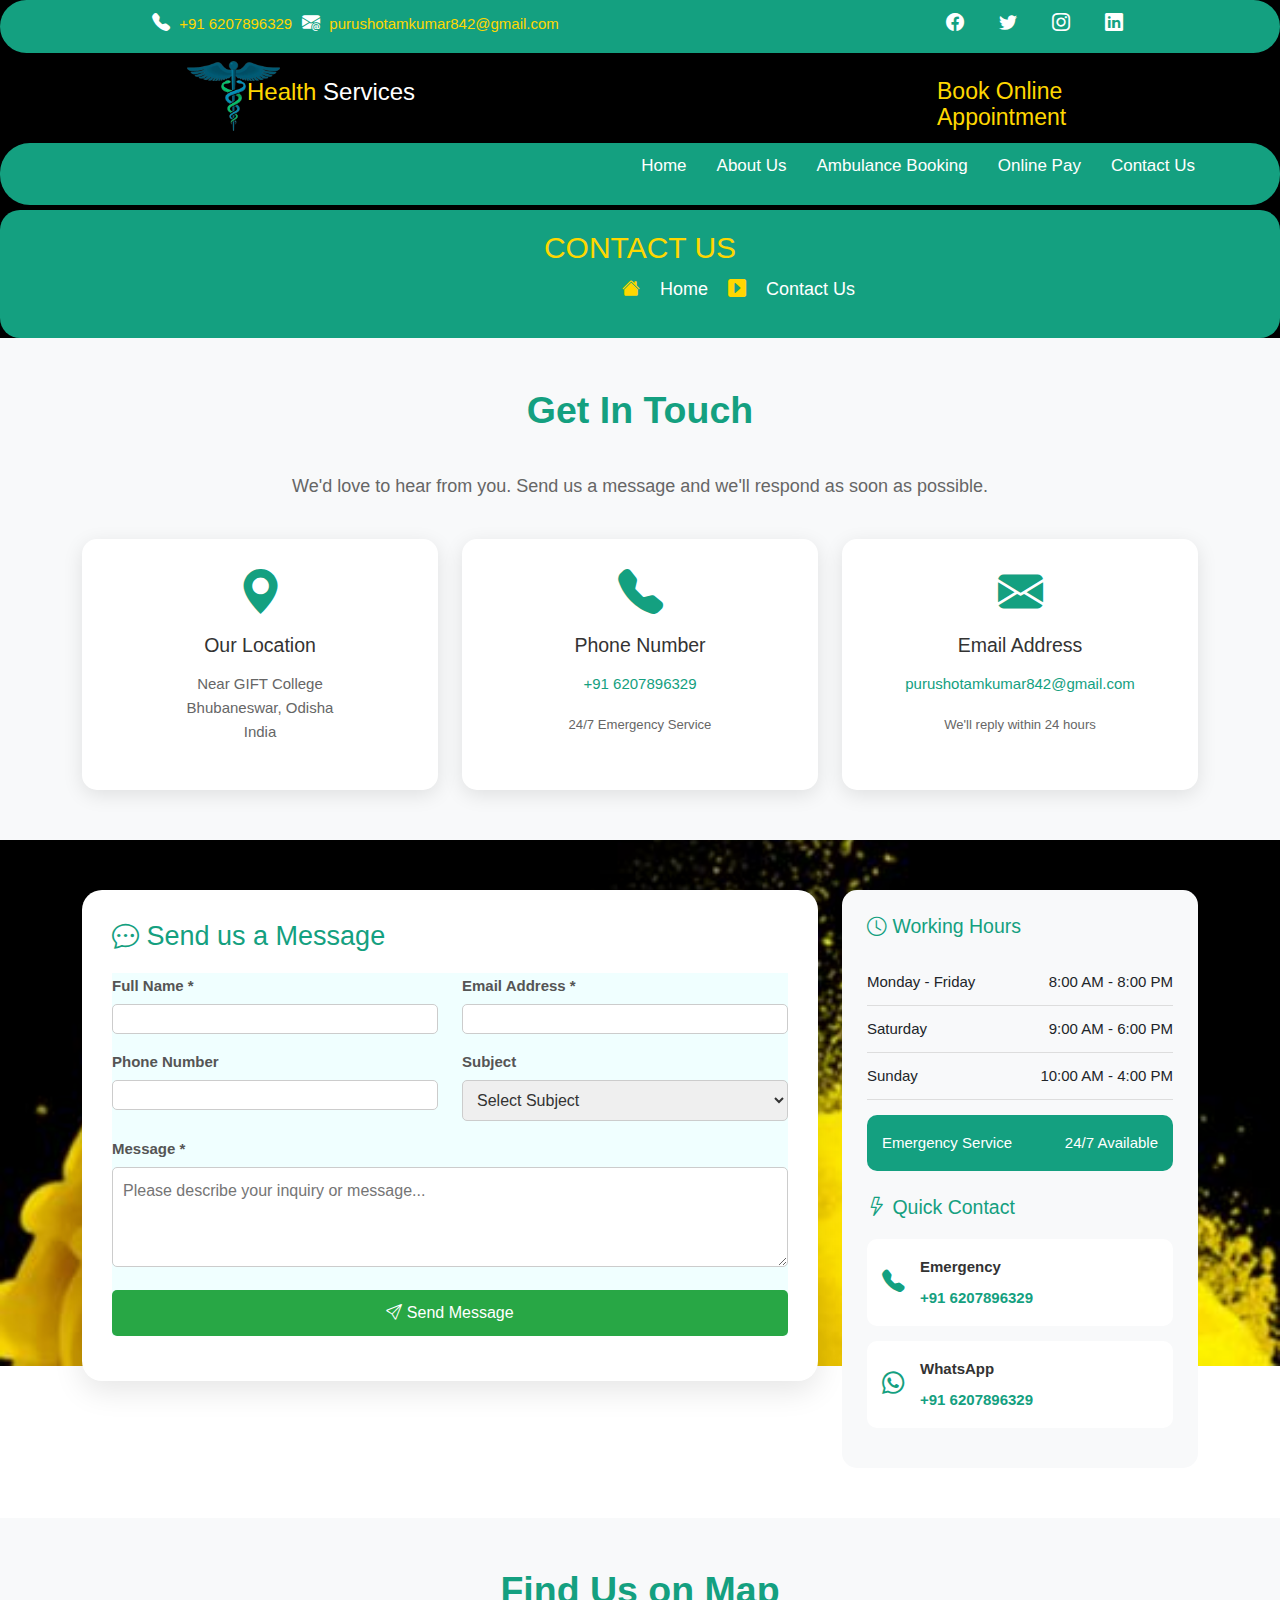
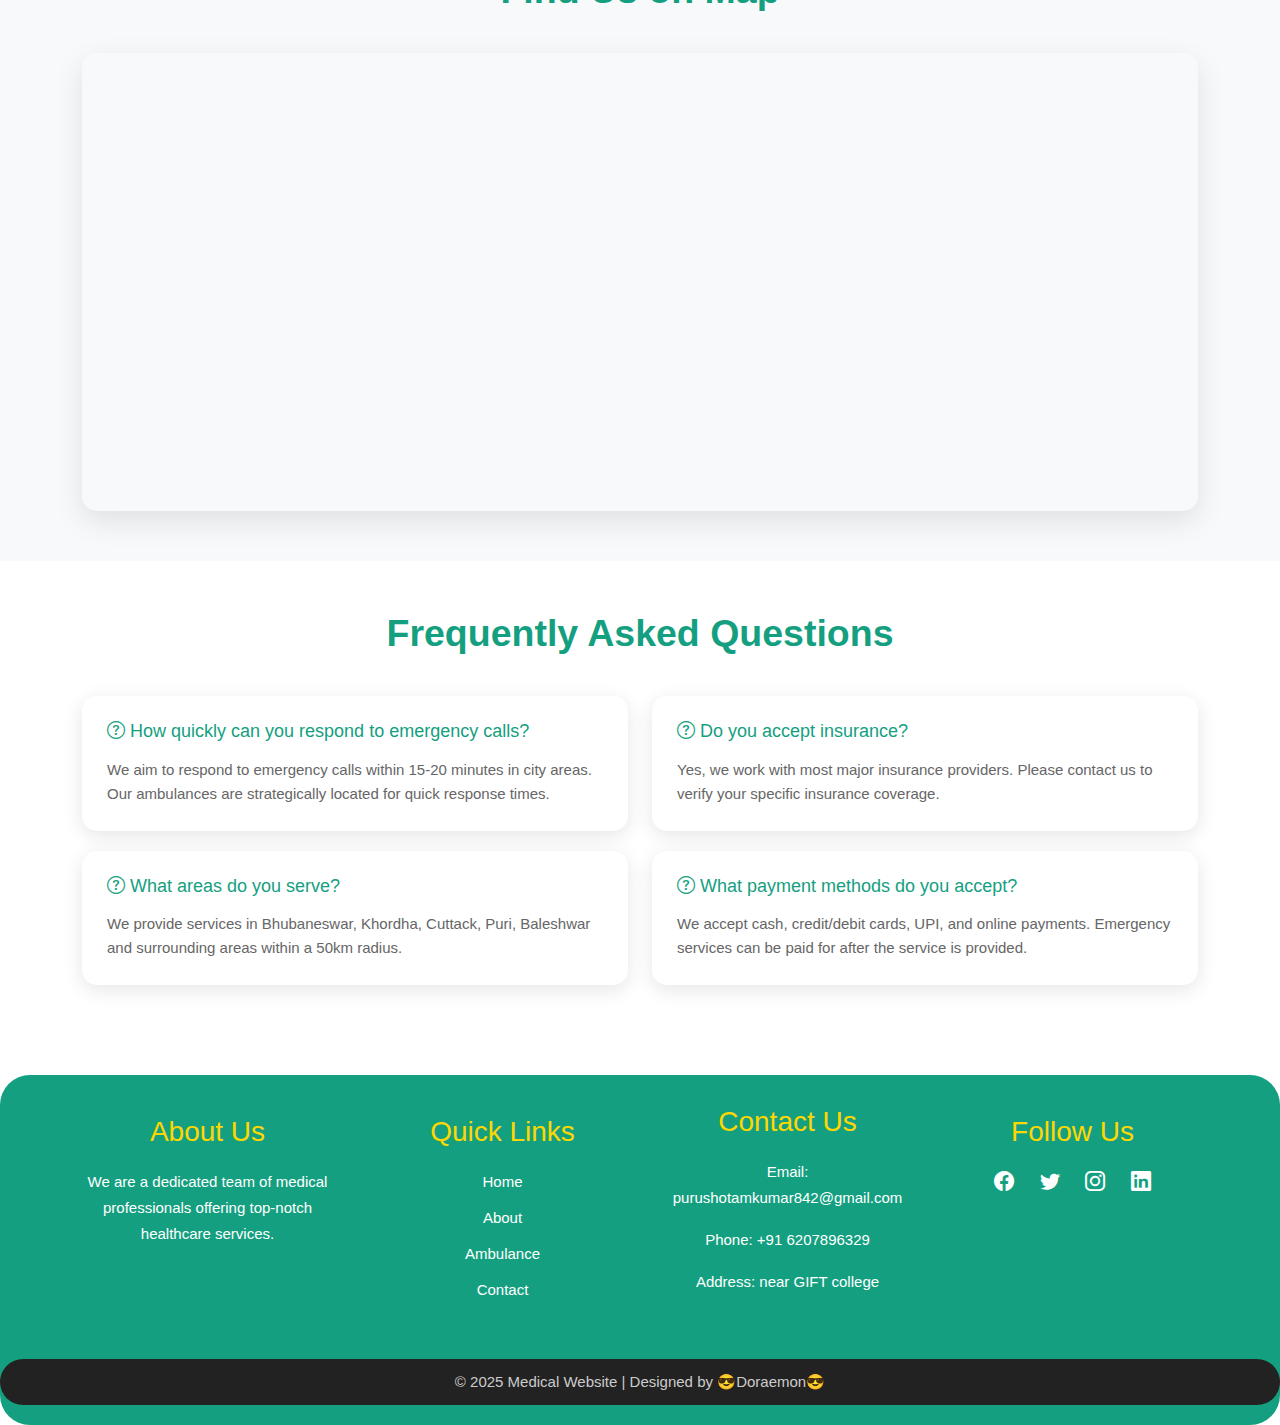
<file: contact.html>
<!DOCTYPE html>
<html lang="en">

<head>
    <meta charset="UTF-8">
    <meta name="viewport" content="width=device-width, initial-scale=1.0">
    <link href="https://cdn.jsdelivr.net/npm/bootstrap@5.3.3/dist/css/bootstrap.min.css" rel="stylesheet">
    <script src="https://cdn.jsdelivr.net/npm/bootstrap@5.3.3/dist/js/bootstrap.bundle.min.js"></script>
    <link rel="stylesheet" href="https://cdn.jsdelivr.net/npm/bootstrap-icons@1.11.3/font/bootstrap-icons.min.css">
    <link rel="stylesheet" href="css/style.css">
    <link rel="icon" href="image/icon.jpg" type="image/x-icon">
    <title>Contact Us - Health Services</title>
</head>

<body>
    <!-- Navigation Bar -->
    <section class="gauto-header-top-area" id="hed1">
        <div class="container">
            <div class="row h1r">
                <div class="col-lg-6">
                    <div class="h1r-con">
                        <p>
                            <a href="tel:6207896329">
                                <i class="bi bi-telephone-fill"></i>
                                +91 6207896329
                            </a>
                        </p>
                        <a href="purushotamkumar842@gmail.com">
                            <i class="bi bi-envelope-at-fill"></i>
                            purushotamkumar842@gmail.com
                        </a>
                    </div>
                </div>
                <div class="col-lg-6">
                    <div class="h1r-icon">
                        <ul>
                            <li><a
                                    href="https://www.facebook.com/permalink.php?story_fbid=pfbid021UNLF4X8QiJ47JuXYCmMZVYMByxnjrWEyunrdtSvP7soMvFYCzAHmwjDpC4PPfTxl&id=100025995091847"><i
                                        class="bi bi-facebook"></i></a></li>
                            <li><a href="https://x.com/PURUSHOTAMTIW18?t=Kea_XkkyNJfLrWc8FPPtQg&s=09"><i
                                        class="bi bi-twitter"></i></a></li>
                            <li><a href="https://www.instagram.com/mr.purushotam_?igsh=eTQ4bXR2cGxva3o1"><i
                                        class="bi bi-instagram"></i></a></li>
                            <li><a
                                    href="https://www.linkedin.com/in/purushotam-kumar-9845892b5?utm_source=share&utm_campaign=share_via&utm_content=profile&utm_medium=android_app"><i
                                        class="bi bi-linkedin"></i></a></li>
                        </ul>
                    </div>
                </div>
            </div>
        </div>
    </section>

    <header class="gauto-main-header-area" id="hed2">
        <div class="container">
            <div class="row h2r">
                <div class="col-lg-2">
                    <div class="logo">
                        <a href="index.html">
                            <img src="image/icon.jpg" alt="Logo" class="icon">
                        </a>
                    </div>
                </div>
                <div class="col-lg-2">
                    <div class="name">
                        <h4>Health <span>Services</span></h4>
                    </div>
                </div>
                <div class="col-lg-5"></div>
                <div class="col-lg-3">
                    <div class="header-action">
                        <a href="contact.html">
                            <p>Book Online Appointment</p>
                        </a>
                    </div>
                </div>
            </div>
        </div>
    </header>

    <!-- MAIN MENU  -->
    <nav class="nav-bar">
        <a href="javascript:void(0);" class="toggle-button" id="toggle" onclick="toggleMenu()">
            <span class="bar"></span>
            <span class="bar"></span>
            <span class="bar"></span>
        </a>
        <div class="navbar-links" id="navbar-links">
            <ul>
                <li><a href="index.html">Home</a></li>
                <li><a href="about.html">About Us</a></li>
                <li><a href="booking.html">Ambulance Booking</a></li>
                <li><a href="pay.html">Online Pay</a></li>
                <li><a href="contact.html">Contact Us</a></li>
            </ul>
        </div>
    </nav>

    <!-- Breadcrumb -->
    <section class="about1">
        <div class="container">
            <div class="row">
                <div class="col-lg-12">
                    <div class="about1-title">
                        <h3>CONTACT US</h3>
                        <ul>
                            <li><i class="bi bi-house-fill"></i></li>
                            <li><a href="index.html">Home</a></li>
                            <li><i class="bi bi-caret-right-square-fill"></i></li>
                            <li>Contact Us</li>
                        </ul>
                    </div>
                </div>
            </div>
        </div>
    </section>

    <!-- Contact Information -->
    <section class="contact-info-section">
        <div class="container">
            <div class="row">
                <div class="col-lg-12">
                    <h2 class="section-title">Get In Touch</h2>
                    <p class="section-subtitle">We'd love to hear from you. Send us a message and we'll respond as soon
                        as possible.</p>
                </div>
            </div>
            <div class="row">
                <div class="col-lg-4">
                    <div class="contact-card">
                        <div class="contact-icon">
                            <i class="bi bi-geo-alt-fill"></i>
                        </div>
                        <h4>Our Location</h4>
                        <p>Near GIFT College<br>Bhubaneswar, Odisha<br>India</p>
                    </div>
                </div>
                <div class="col-lg-4">
                    <div class="contact-card">
                        <div class="contact-icon">
                            <i class="bi bi-telephone-fill"></i>
                        </div>
                        <h4>Phone Number</h4>
                        <p><a href="tel:6207896329">+91 6207896329</a></p>
                        <p><small>24/7 Emergency Service</small></p>
                    </div>
                </div>
                <div class="col-lg-4">
                    <div class="contact-card">
                        <div class="contact-icon">
                            <i class="bi bi-envelope-fill"></i>
                        </div>
                        <h4>Email Address</h4>
                        <p><a href="mailto:purushotamkumar842@gmail.com">purushotamkumar842@gmail.com</a></p>
                        <p><small>We'll reply within 24 hours</small></p>
                    </div>
                </div>
            </div>
        </div>
    </section>

    <!-- Contact Form and Map -->
    <section class="contact-main-section">
        <div class="container">
            <div class="row">
                <div class="col-lg-8">
                    <div class="contact-form-container">
                        <h3><i class="bi bi-chat-dots"></i> Send us a Message</h3>
                        <form class="contact-form" id="contactForm">
                            <div class="row">
                                <div class="col-lg-6">
                                    <div class="form-group">
                                        <label for="name">Full Name *</label>
                                        <input type="text" id="name" name="name" required>
                                    </div>
                                </div>
                                <div class="col-lg-6">
                                    <div class="form-group">
                                        <label for="email">Email Address *</label>
                                        <input type="email" id="email" name="email" required>
                                    </div>
                                </div>
                            </div>
                            <div class="row">
                                <div class="col-lg-6">
                                    <div class="form-group">
                                        <label for="phone">Phone Number</label>
                                        <input type="tel" id="phone" name="phone">
                                    </div>
                                </div>
                                <div class="col-lg-6">
                                    <div class="form-group">
                                        <label for="subject">Subject</label>
                                        <select id="subject" name="subject">
                                            <option value="">Select Subject</option>
                                            <option value="general">General Inquiry</option>
                                            <option value="appointment">Appointment Booking</option>
                                            <option value="ambulance">Ambulance Service</option>
                                            <option value="payment">Payment Related</option>
                                            <option value="feedback">Feedback</option>
                                            <option value="other">Other</option>
                                        </select>
                                    </div>
                                </div>
                            </div>
                            <div class="form-group">
                                <label for="message">Message *</label>
                                <textarea id="message" name="message" rows="5" required
                                    placeholder="Please describe your inquiry or message..."></textarea>
                            </div>
                            <div class="form-group">
                                <button type="submit" class="submit-btn">
                                    <i class="bi bi-send"></i>
                                    Send Message
                                </button>
                            </div>
                        </form>
                    </div>
                </div>
                <div class="col-lg-4">
                    <div class="contact-sidebar">
                        <div class="working-hours">
                            <h4><i class="bi bi-clock"></i> Working Hours</h4>
                            <ul>
                                <li>
                                    <span>Monday - Friday</span>
                                    <span>8:00 AM - 8:00 PM</span>
                                </li>
                                <li>
                                    <span>Saturday</span>
                                    <span>9:00 AM - 6:00 PM</span>
                                </li>
                                <li>
                                    <span>Sunday</span>
                                    <span>10:00 AM - 4:00 PM</span>
                                </li>
                                <li class="emergency">
                                    <span>Emergency Service</span>
                                    <span>24/7 Available</span>
                                </li>
                            </ul>
                        </div>

                        <div class="quick-contact">
                            <h4><i class="bi bi-lightning"></i> Quick Contact</h4>
                            <div class="quick-contact-item">
                                <i class="bi bi-telephone-fill"></i>
                                <div>
                                    <strong>Emergency</strong>
                                    <a href="tel:6207896329">+91 6207896329</a>
                                </div>
                            </div>
                            <div class="quick-contact-item">
                                <i class="bi bi-whatsapp"></i>
                                <div>
                                    <strong>WhatsApp</strong>
                                    <a href="https://wa.me/916207896329">+91 6207896329</a>
                                </div>
                            </div>
                        </div>
                    </div>
                </div>
            </div>
        </div>
    </section>

    <!-- Map Section -->
    <section class="map-section">
        <div class="container">
            <div class="row">
                <div class="col-lg-12">
                    <h3 class="section-title">Find Us on Map</h3>
                    <div class="map-container">
                        <iframe
                            src="https://www.google.com/maps/embed?pb=!1m18!1m12!1m3!1d3742.5!2d85.8!3d20.3!2m3!1f0!2f0!3f0!3m2!1i1024!2i768!4f13.1!3m3!1m2!1s0x0%3A0x0!2zMjDCsDE4JzAwLjAiTiA4NcKwNDgnMDAuMCJF!5e0!3m2!1sen!2sin!4v1234567890"
                            width="100%" height="450" style="border:0;" allowfullscreen="" loading="lazy"
                            referrerpolicy="no-referrer-when-downgrade">
                        </iframe>
                    </div>
                </div>
            </div>
        </div>
    </section>

    <!-- FAQ Section -->
    <section class="faq-section">
        <div class="container">
            <div class="row">
                <div class="col-lg-12">
                    <h3 class="section-title">Frequently Asked Questions</h3>
                </div>
            </div>
            <div class="row">
                <div class="col-lg-6">
                    <div class="faq-item">
                        <h4><i class="bi bi-question-circle"></i> How quickly can you respond to emergency calls?</h4>
                        <p>We aim to respond to emergency calls within 15-20 minutes in city areas. Our ambulances are
                            strategically located for quick response times.</p>
                    </div>
                    <div class="faq-item">
                        <h4><i class="bi bi-question-circle"></i> What areas do you serve?</h4>
                        <p>We provide services in Bhubaneswar, Khordha, Cuttack, Puri, Baleshwar and surrounding areas
                            within a 50km radius.</p>
                    </div>
                </div>
                <div class="col-lg-6">
                    <div class="faq-item">
                        <h4><i class="bi bi-question-circle"></i> Do you accept insurance?</h4>
                        <p>Yes, we work with most major insurance providers. Please contact us to verify your specific
                            insurance coverage.</p>
                    </div>
                    <div class="faq-item">
                        <h4><i class="bi bi-question-circle"></i> What payment methods do you accept?</h4>
                        <p>We accept cash, credit/debit cards, UPI, and online payments. Emergency services can be paid
                            for after the service is provided.</p>
                    </div>
                </div>
            </div>
        </div>
    </section>

    <!-- Footer -->
    <footer class="footer">
        <div class="footer-container">
            <div class="footer-section about">
                <h3>About Us</h3>
                <p>We are a dedicated team of medical professionals offering top-notch healthcare services.</p>
            </div>
            <div class="footer-section links">
                <h3>Quick Links</h3>
                <ul>
                    <li><a href="index.html">Home</a></li>
                    <li><a href="about.html">About</a></li>
                    <li><a href="booking.html">Ambulance</a></li>
                    <li><a href="contact.html">Contact</a></li>
                </ul>
            </div>
            <div class="footer-section contact">
                <h3>Contact Us</h3>
                <p>Email: purushotamkumar842@gmail.com</p>
                <p>Phone: +91 6207896329</p>
                <p>Address: near GIFT college</p>
            </div>
            <div class="footer-section social">
                <h3>Follow Us</h3>
                <div class="social-links">
                    <a
                        href="https://www.facebook.com/permalink.php?story_fbid=pfbid021UNLF4X8QiJ47JuXYCmMZVYMByxnjrWEyunrdtSvP7soMvFYCzAHmwjDpC4PPfTxl&id=100025995091847"><i
                            class="bi bi-facebook"></i></a>
                    <a href="https://x.com/PURUSHOTAMTIW18?t=Kea_XkkyNJfLrWc8FPPtQg&s=09"><i
                            class="bi bi-twitter"></i></a>
                    <a href="https://www.instagram.com/mr.purushotam_?igsh=eTQ4bXR2cGxva3o1"><i
                            class="bi bi-instagram"></i></a>
                    <a
                        href="https://www.linkedin.com/in/purushotam-kumar-9845892b5?utm_source=share&utm_campaign=share_via&utm_content=profile&utm_medium=android_app"><i
                            class="bi bi-linkedin"></i></a>
                </div>
            </div>
        </div>
        <div class="footer-bottom">
            &copy; 2025 Medical Website | Designed by 😎Doraemon😎
        </div>
    </footer>

    <script src="script.js"></script>
    <script>
        function toggleMenu() {
            const navbarLinks = document.getElementById('navbar-links');
            navbarLinks.classList.toggle('active');
        }
    </script>
</body>

</html>
</file>
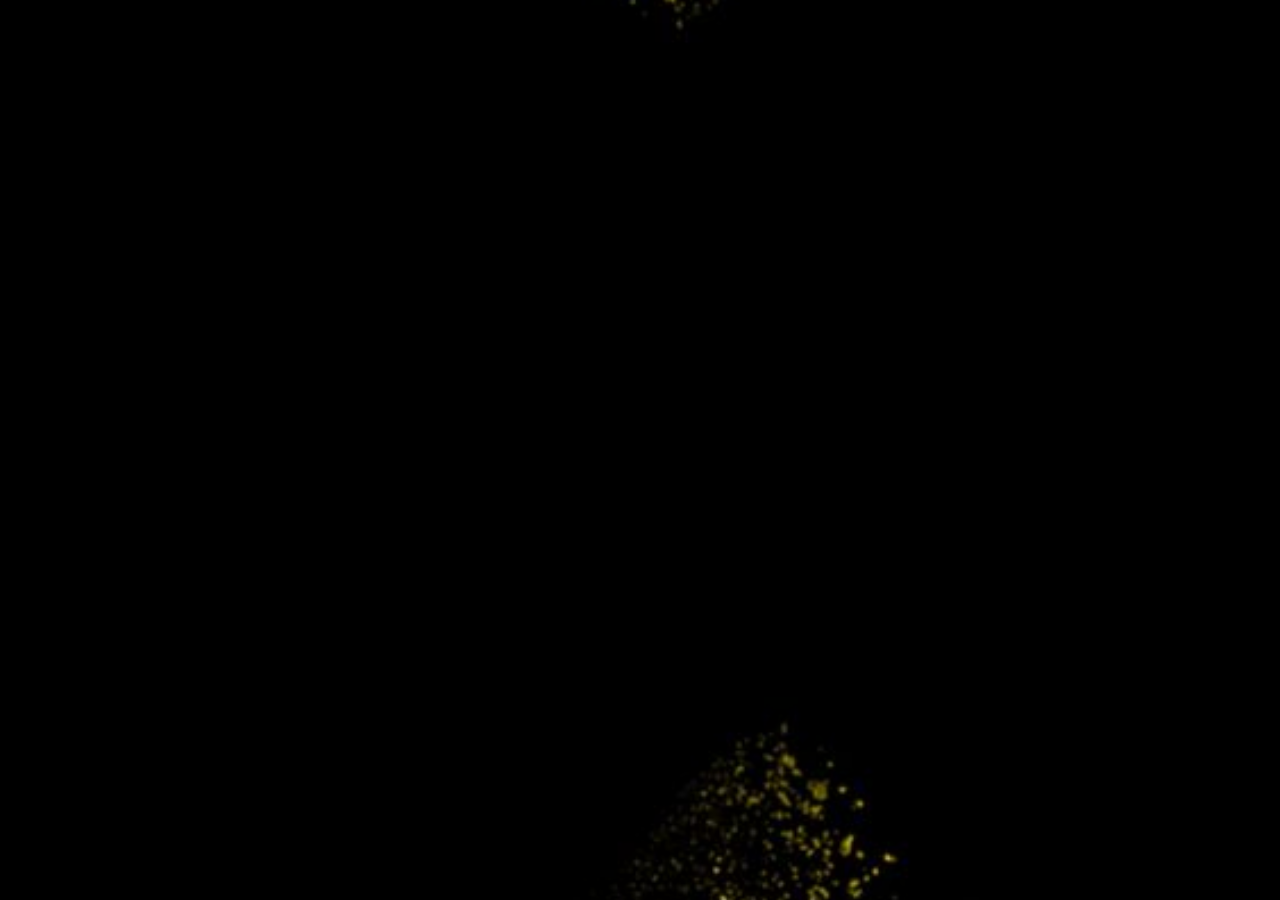
<file: header.html>
<!DOCTYPE html>
<html lang="en">

<head>
    <meta charset="UTF-8">
    <meta name="viewport" content="width=device-width, initial-scale=1.0">
    <link href="https://cdn.jsdelivr.net/npm/bootstrap@5.3.3/dist/css/bootstrap.min.css" rel="stylesheet">
    <script src="https://cdn.jsdelivr.net/npm/bootstrap@5.3.3/dist/js/bootstrap.bundle.min.js"></script>
    <link rel="stylesheet" href="https://cdn.jsdelivr.net/npm/bootstrap-icons@1.11.3/font/bootstrap-icons.min.css">
    <link rel="stylesheet" href="css/style.css">
    <link rel="icon" href="image/icon.jpg" type="image/x-icon">
    <title>Health Services</title>
</head>

<body>
    <!-- Navigation Bar -->
    <section class="gauto-header-top-area" id="hed1">
        <div class="container">
            <div class="row h1r">
                <div class="col-lg-6">
                    <div class="h1r-con">
                        <p>
                            <a href="tel:6207896329">
                                <i class="bi bi-telephone-fill"></i>
                                +91 6207896329
                            </a>
                        </p>
                        <a href="purushotamkumar842@gmail.com">
                            <i class="bi bi-envelope-at-fill"></i>
                            purushotamkumar842@gmail.com
                        </a>
                    </div>
                </div>
                <div class="col-lg-6">
                    <div class="h1r-icon">
                        <ul>
                            <li><a
                                    href="https://www.facebook.com/permalink.php?story_fbid=pfbid021UNLF4X8QiJ47JuXYCmMZVYMByxnjrWEyunrdtSvP7soMvFYCzAHmwjDpC4PPfTxl&id=100025995091847"><i
                                        class="bi bi-facebook"></i></a></li>
                            <li><a href="https://x.com/PURUSHOTAMTIW18?t=Kea_XkkyNJfLrWc8FPPtQg&s=09"><i
                                        class="bi bi-twitter"></i></a></li>
                            <li><a href="https://www.instagram.com/mr.purushotam_?igsh=eTQ4bXR2cGxva3o1"><i
                                        class="bi bi-instagram"></i></a></li>
                            <li><a
                                    href="https://www.linkedin.com/in/purushotam-kumar-9845892b5?utm_source=share&utm_campaign=share_via&utm_content=profile&utm_medium=android_app"><i
                                        class="bi bi-linkedin"></i></a></li>
                        </ul>
                    </div>
                </div>
            </div>
        </div>
    </section>
    <header class="gauto-main-header-area" id="hed2">
        <div class="container">
            <div class="row h2r">
                <div class="col-lg-2">
                    <div class="logo">
                        <a href="index.html">
                            <img src="image/icon.jpg" alt="Logo" class="icon">
                        </a>
                    </div>
                </div>
                <div class="col-lg-2">
                    <div class="name">
                        <h4>Health <span>Services</span></h4>
                    </div>
                </div>
                <div class="col-lg-5">

                </div>
                <div class="col-lg-3">
                    <div class="header-action">
                        <a href="contect.html">
                            <p>Book Online Appointment</p>
                        </a>
                    </div>

                </div>


            </div>
        </div>
    </header>

    <!-- MAIN MENU  -->
    <nav class="nav-bar">
        <a href="javascript:void(0);" class="toggle-button" id="toggle" onclick="toggleMenu()">
            <span class="bar"></span>
            <span class="bar"></span>
            <span class="bar"></span>
        </a>
        <div class="navbar-links" id="navbar-links">
            <ul>
                <li><a href="index.html">Home</a></li>
                <li><a href="about.html">About Us</a></li>
                <li><a href="booking.html">Ambulance Booking</a></li>
                <li><a href="pay.html">Online Pay</a></li>
                <li><a href="contact.html">Contact Us</a></li>
            </ul>
        </div>
    </nav>

    <script>
    function toggleMenu() {
        const navbarLinks = document.getElementById('navbar-links');
        navbarLinks.classList.toggle('active');
    }
    </script>
</file>
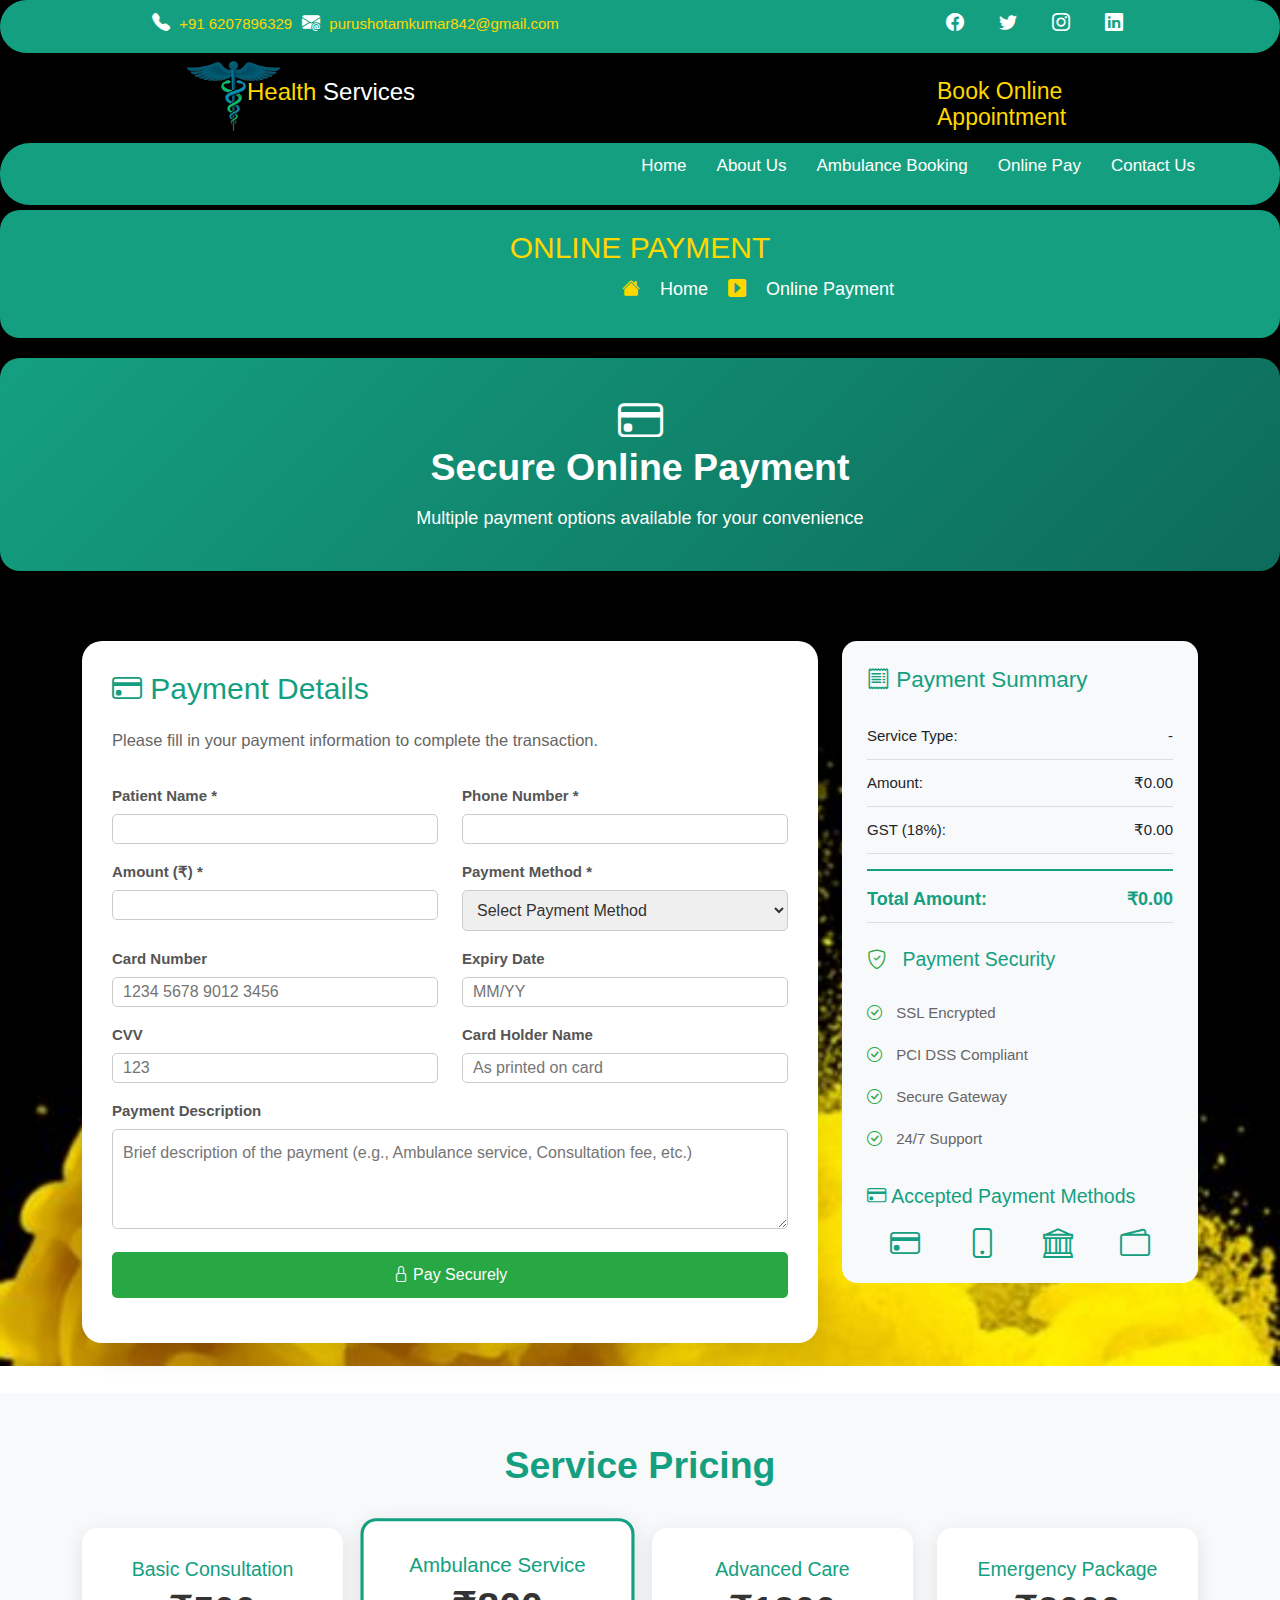
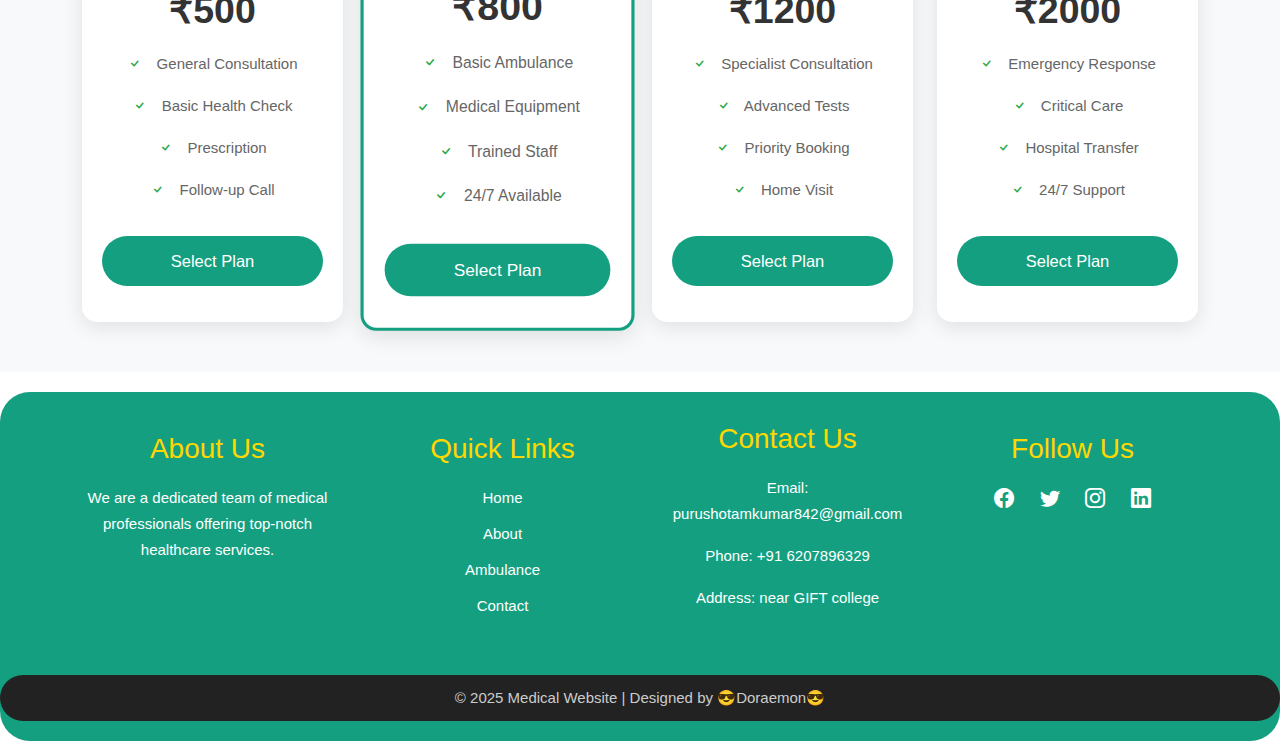
<file: pay.html>
<!DOCTYPE html>
<html lang="en">
<head>
    <meta charset="UTF-8">
    <meta name="viewport" content="width=device-width, initial-scale=1.0">
    <link href="https://cdn.jsdelivr.net/npm/bootstrap@5.3.3/dist/css/bootstrap.min.css" rel="stylesheet">
    <script src="https://cdn.jsdelivr.net/npm/bootstrap@5.3.3/dist/js/bootstrap.bundle.min.js"></script>
    <link rel="stylesheet" href="https://cdn.jsdelivr.net/npm/bootstrap-icons@1.11.3/font/bootstrap-icons.min.css">
    <link rel="stylesheet" href="css/style.css">
    <link rel="icon" href="image/icon.jpg" type="image/x-icon">
    <title>Online Payment - Health Services</title>
</head>
<body>
    <!-- Navigation Bar -->
    <section class="gauto-header-top-area" id="hed1">
        <div class="container">
            <div class="row h1r">
                <div class="col-lg-6">
                    <div class="h1r-con">
                        <p>
                            <a href="tel:6207896329">
                                <i class="bi bi-telephone-fill"></i>
                                +91 6207896329
                            </a>
                        </p>
                        <a href="purushotamkumar842@gmail.com">
                            <i class="bi bi-envelope-at-fill"></i>
                            purushotamkumar842@gmail.com
                        </a>
                    </div>
                </div>
                <div class="col-lg-6">
                    <div class="h1r-icon">
                        <ul>
                            <li><a href="https://www.facebook.com/permalink.php?story_fbid=pfbid021UNLF4X8QiJ47JuXYCmMZVYMByxnjrWEyunrdtSvP7soMvFYCzAHmwjDpC4PPfTxl&id=100025995091847"><i class="bi bi-facebook"></i></a></li>
                            <li><a href="https://x.com/PURUSHOTAMTIW18?t=Kea_XkkyNJfLrWc8FPPtQg&s=09"><i class="bi bi-twitter"></i></a></li>
                            <li><a href="https://www.instagram.com/mr.purushotam_?igsh=eTQ4bXR2cGxva3o1"><i class="bi bi-instagram"></i></a></li>
                            <li><a href="https://www.linkedin.com/in/purushotam-kumar-9845892b5?utm_source=share&utm_campaign=share_via&utm_content=profile&utm_medium=android_app"><i class="bi bi-linkedin"></i></a></li>
                        </ul>
                    </div>
                </div>
            </div>
        </div>
    </section>

    <header class="gauto-main-header-area" id="hed2">
        <div class="container">
            <div class="row h2r">
                <div class="col-lg-2">
                    <div class="logo">
                        <a href="index.html">
                            <img src="image/icon.jpg" alt="Logo" class="icon">
                        </a>
                    </div>
                </div>
                <div class="col-lg-2">
                    <div class="name">
                        <h4>Health <span>Services</span></h4>
                    </div>
                </div>
                <div class="col-lg-5"></div>
                <div class="col-lg-3">
                    <div class="header-action">
                        <a href="contact.html">
                            <p>Book Online Appointment</p>
                        </a>
                    </div>
                </div>
            </div>
        </div>
    </header>

    <!-- MAIN MENU  -->
    <nav class="nav-bar">
        <a href="javascript:void(0);" class="toggle-button" id="toggle" onclick="toggleMenu()">
            <span class="bar"></span>
            <span class="bar"></span>
            <span class="bar"></span>
        </a>
        <div class="navbar-links" id="navbar-links">
            <ul>
                <li><a href="index.html">Home</a></li>
                <li><a href="about.html">About Us</a></li>
                <li><a href="booking.html">Ambulance Booking</a></li>
                <li><a href="pay.html">Online Pay</a></li>
                <li><a href="contact.html">Contact Us</a></li>
            </ul>
        </div>
    </nav>

    <!-- Breadcrumb -->
    <section class="about1">
        <div class="container">
            <div class="row">
                <div class="col-lg-12">
                    <div class="about1-title">
                        <h3>ONLINE PAYMENT</h3>
                        <ul>
                            <li><i class="bi bi-house-fill"></i></li>
                            <li><a href="index.html">Home</a></li>
                            <li><i class="bi bi-caret-right-square-fill"></i></li>
                            <li>Online Payment</li>
                        </ul>
                    </div>
                </div>
            </div>
        </div>
    </section>

    <!-- Payment Options Banner -->
    <section class="payment-banner">
        <div class="container">
            <div class="row">
                <div class="col-lg-12">
                    <div class="payment-info">
                        <i class="bi bi-credit-card"></i>
                        <h2>Secure Online Payment</h2>
                        <p>Multiple payment options available for your convenience</p>
                    </div>
                </div>
            </div>
        </div>
    </section>

    <!-- Payment Form Section -->
    <section class="payment-section">
        <div class="container">
            <div class="row">
                <div class="col-lg-8">
                    <div class="payment-form-container">
                        <h2><i class="bi bi-credit-card"></i> Payment Details</h2>
                        <p>Please fill in your payment information to complete the transaction.</p>
                        
                        <form class="payment-form" id="paymentForm">
                            <div class="row">
                                <div class="col-lg-6">
                                    <div class="form-group">
                                        <label for="patientName">Patient Name *</label>
                                        <input type="text" id="patientName" name="patientName" required>
                                    </div>
                                </div>
                                <div class="col-lg-6">
                                    <div class="form-group">
                                        <label for="phone">Phone Number *</label>
                                        <input type="tel" id="phone" name="phone" required>
                                    </div>
                                </div>
                            </div>

                            <div class="row">
                                <div class="col-lg-6">
                                    <div class="form-group">
                                        <label for="amount">Amount (₹) *</label>
                                        <input type="number" id="amount" name="amount" min="0" step="0.01" required>
                                    </div>
                                </div>
                                <div class="col-lg-6">
                                    <div class="form-group">
                                        <label for="paymentMethod">Payment Method *</label>
                                        <select id="paymentMethod" name="paymentMethod" required>
                                            <option value="">Select Payment Method</option>
                                            <option value="credit_card">Credit Card</option>
                                            <option value="debit_card">Debit Card</option>
                                            <option value="upi">UPI</option>
                                            <option value="net_banking">Net Banking</option>
                                            <option value="wallet">Digital Wallet</option>
                                        </select>
                                    </div>
                                </div>
                            </div>

                            <div class="row">
                                <div class="col-lg-6">
                                    <div class="form-group">
                                        <label for="cardNumber">Card Number</label>
                                        <input type="text" id="cardNumber" name="cardNumber" placeholder="1234 5678 9012 3456" maxlength="19">
                                    </div>
                                </div>
                                <div class="col-lg-6">
                                    <div class="form-group">
                                        <label for="expiryDate">Expiry Date</label>
                                        <input type="text" id="expiryDate" name="expiryDate" placeholder="MM/YY" maxlength="5">
                                    </div>
                                </div>
                            </div>

                            <div class="row">
                                <div class="col-lg-6">
                                    <div class="form-group">
                                        <label for="cvv">CVV</label>
                                        <input type="text" id="cvv" name="cvv" placeholder="123" maxlength="4">
                                    </div>
                                </div>
                                <div class="col-lg-6">
                                    <div class="form-group">
                                        <label for="cardHolderName">Card Holder Name</label>
                                        <input type="text" id="cardHolderName" name="cardHolderName" placeholder="As printed on card">
                                    </div>
                                </div>
                            </div>

                            <div class="form-group">
                                <label for="description">Payment Description</label>
                                <textarea id="description" name="description" placeholder="Brief description of the payment (e.g., Ambulance service, Consultation fee, etc.)"></textarea>
                            </div>

                            <div class="form-group">
                                <button type="submit" class="submit-btn">
                                    <i class="bi bi-lock"></i>
                                    Pay Securely
                                </button>
                            </div>
                        </form>
                    </div>
                </div>

                <div class="col-lg-4">
                    <div class="payment-sidebar">
                        <div class="payment-summary">
                            <h3><i class="bi bi-receipt"></i> Payment Summary</h3>
                            <div class="summary-item">
                                <span>Service Type:</span>
                                <span id="serviceType">-</span>
                            </div>
                            <div class="summary-item">
                                <span>Amount:</span>
                                <span id="summaryAmount">₹0.00</span>
                            </div>
                            <div class="summary-item">
                                <span>GST (18%):</span>
                                <span id="gstAmount">₹0.00</span>
                            </div>
                            <div class="summary-item total">
                                <span>Total Amount:</span>
                                <span id="totalAmount">₹0.00</span>
                            </div>
                        </div>

                        <div class="payment-security">
                            <h4><i class="bi bi-shield-check"></i> Payment Security</h4>
                            <ul>
                                <li><i class="bi bi-check-circle"></i> SSL Encrypted</li>
                                <li><i class="bi bi-check-circle"></i> PCI DSS Compliant</li>
                                <li><i class="bi bi-check-circle"></i> Secure Gateway</li>
                                <li><i class="bi bi-check-circle"></i> 24/7 Support</li>
                            </ul>
                        </div>

                        <div class="accepted-payments">
                            <h4><i class="bi bi-credit-card"></i> Accepted Payment Methods</h4>
                            <div class="payment-methods">
                                <i class="bi bi-credit-card" title="Credit/Debit Cards"></i>
                                <i class="bi bi-phone" title="UPI"></i>
                                <i class="bi bi-bank" title="Net Banking"></i>
                                <i class="bi bi-wallet2" title="Digital Wallets"></i>
                            </div>
                        </div>
                    </div>
                </div>
            </div>
        </div>
    </section>

    <!-- Payment Plans -->
    <section class="payment-plans">
        <div class="container">
            <div class="row">
                <div class="col-lg-12">
                    <h2 class="section-title">Service Pricing</h2>
                </div>
            </div>
            <div class="row">
                <div class="col-lg-3 col-md-6">
                    <div class="plan-card">
                        <div class="plan-header">
                            <h4>Basic Consultation</h4>
                            <div class="price">₹500</div>
                        </div>
                        <ul>
                            <li><i class="bi bi-check"></i> General Consultation</li>
                            <li><i class="bi bi-check"></i> Basic Health Check</li>
                            <li><i class="bi bi-check"></i> Prescription</li>
                            <li><i class="bi bi-check"></i> Follow-up Call</li>
                        </ul>
                        <button class="plan-btn" onclick="selectPlan('Basic Consultation', 500)">Select Plan</button>
                    </div>
                </div>
                <div class="col-lg-3 col-md-6">
                    <div class="plan-card featured">
                        <div class="plan-header">
                            <h4>Ambulance Service</h4>
                            <div class="price">₹800</div>
                        </div>
                        <ul>
                            <li><i class="bi bi-check"></i> Basic Ambulance</li>
                            <li><i class="bi bi-check"></i> Medical Equipment</li>
                            <li><i class="bi bi-check"></i> Trained Staff</li>
                            <li><i class="bi bi-check"></i> 24/7 Available</li>
                        </ul>
                        <button class="plan-btn" onclick="selectPlan('Ambulance Service', 800)">Select Plan</button>
                    </div>
                </div>
                <div class="col-lg-3 col-md-6">
                    <div class="plan-card">
                        <div class="plan-header">
                            <h4>Advanced Care</h4>
                            <div class="price">₹1200</div>
                        </div>
                        <ul>
                            <li><i class="bi bi-check"></i> Specialist Consultation</li>
                            <li><i class="bi bi-check"></i> Advanced Tests</li>
                            <li><i class="bi bi-check"></i> Priority Booking</li>
                            <li><i class="bi bi-check"></i> Home Visit</li>
                        </ul>
                        <button class="plan-btn" onclick="selectPlan('Advanced Care', 1200)">Select Plan</button>
                    </div>
                </div>
                <div class="col-lg-3 col-md-6">
                    <div class="plan-card">
                        <div class="plan-header">
                            <h4>Emergency Package</h4>
                            <div class="price">₹2000</div>
                        </div>
                        <ul>
                            <li><i class="bi bi-check"></i> Emergency Response</li>
                            <li><i class="bi bi-check"></i> Critical Care</li>
                            <li><i class="bi bi-check"></i> Hospital Transfer</li>
                            <li><i class="bi bi-check"></i> 24/7 Support</li>
                        </ul>
                        <button class="plan-btn" onclick="selectPlan('Emergency Package', 2000)">Select Plan</button>
                    </div>
                </div>
            </div>
        </div>
    </section>

    <!-- Footer -->
    <footer class="footer">
        <div class="footer-container">
            <div class="footer-section about">
                <h3>About Us</h3>
                <p>We are a dedicated team of medical professionals offering top-notch healthcare services.</p>
            </div>
            <div class="footer-section links">
                <h3>Quick Links</h3>
                <ul>
                    <li><a href="index.html">Home</a></li>
                    <li><a href="about.html">About</a></li>
                    <li><a href="booking.html">Ambulance</a></li>
                    <li><a href="contact.html">Contact</a></li>
                </ul>
            </div>
            <div class="footer-section contact">
                <h3>Contact Us</h3>
                <p>Email: purushotamkumar842@gmail.com</p>
                <p>Phone: +91 6207896329</p>
                <p>Address: near GIFT college</p>
            </div>
            <div class="footer-section social">
                <h3>Follow Us</h3>
                <div class="social-links">
                    <a href="https://www.facebook.com/permalink.php?story_fbid=pfbid021UNLF4X8QiJ47JuXYCmMZVYMByxnjrWEyunrdtSvP7soMvFYCzAHmwjDpC4PPfTxl&id=100025995091847"><i class="bi bi-facebook"></i></a>
                    <a href="https://x.com/PURUSHOTAMTIW18?t=Kea_XkkyNJfLrWc8FPPtQg&s=09"><i class="bi bi-twitter"></i></a>
                    <a href="https://www.instagram.com/mr.purushotam_?igsh=eTQ4bXR2cGxva3o1"><i class="bi bi-instagram"></i></a>
                    <a href="https://www.linkedin.com/in/purushotam-kumar-9845892b5?utm_source=share&utm_campaign=share_via&utm_content=profile&utm_medium=android_app"><i class="bi bi-linkedin"></i></a>
                </div>
            </div>
        </div>
        <div class="footer-bottom">
            &copy; 2025 Medical Website | Designed by 😎Doraemon😎
        </div>
    </footer>

    <script src="script.js"></script>
    <script>
        function toggleMenu() {
            const navbarLinks = document.getElementById('navbar-links');
            navbarLinks.classList.toggle('active');
        }

        // Plan selection function
        function selectPlan(serviceName, amount) {
            document.getElementById('serviceType').textContent = serviceName;
            document.getElementById('summaryAmount').textContent = `₹${amount.toFixed(2)}`;
            
            const gst = amount * 0.18;
            const total = amount + gst;
            
            document.getElementById('gstAmount').textContent = `₹${gst.toFixed(2)}`;
            document.getElementById('totalAmount').textContent = `₹${total.toFixed(2)}`;
            
            // Update the amount input field
            document.getElementById('amount').value = total.toFixed(2);
            
            // Scroll to payment form
            document.querySelector('.payment-form-container').scrollIntoView({ behavior: 'smooth' });
        }

        // Card number formatting
        document.getElementById('cardNumber').addEventListener('input', function(e) {
            let value = e.target.value.replace(/\s+/g, '').replace(/[^0-9]/gi, '');
            let formattedValue = value.replace(/(\d{4})/g, '$1 ').trim();
            e.target.value = formattedValue;
        });

        // Expiry date formatting
        document.getElementById('expiryDate').addEventListener('input', function(e) {
            let value = e.target.value.replace(/\D/g, '');
            if (value.length >= 2) {
                value = value.slice(0, 2) + '/' + value.slice(2, 4);
            }
            e.target.value = value;
        });

        // CVV formatting
        document.getElementById('cvv').addEventListener('input', function(e) {
            e.target.value = e.target.value.replace(/\D/g, '');
        });
    </script>
</body>
</html>
</file>
<file: css/style.css>
/* ------ RESPONSIVE------ */

@media (max-width: 768px) {
    body {
        background-image: url("../image/background2.jpg");
        background-size: cover;
        background-position: center;
        background-repeat: no-repeat;
        background-attachment: fixed;
    }

    .toggle-button {
        display: flex;
    }

    .navbar-links {
        display: none;
        width: 100%;
    }

    .navbar-links.active {
        display: flex;
        flex-direction: column;
        align-items: center;
    }

    .navbar-links ul {
        width: 100%;
        flex-direction: column;
    }

    .navbar-links li {
        margin: 15px 0;
    }

    #hed1 {
        display: none;
    }

    .footer-container {
        flex-direction: column;
    }

    .box {
        margin-left: 0px !important;
    }

    .contact-img {
        margin-left: -18px !important;
    }

    .contact-us h4 {
        margin-left: 0px !important;
        margin-right: 0px !important;
    }

    .w-100 {
        width: 100% !important;
    }

    #hed2 {
        display: none;
    }

    .contact-us h4 {
        margin-left: 0px !important;
    }
}

/* Additional responsive breakpoints */
@media (max-width: 480px) {
    .container {
        padding: 10px;
    }

    .service-box,
    .icon-box {
        margin-bottom: 20px;
    }

    .patient,
    .feedback {
        padding: 15px 20px;
    }

    .footer-section {
        min-width: 100%;
        margin: 10px 0;
    }
}

@media (max-width: 1024px) {
    .h1r-con {
        margin-left: 20px;
    }

    .logo {
        margin-left: 20px !important;
    }

    .header-action {
        margin-right: 10px !important;
    }
}

/* Additional responsive breakpoints */
@media (max-width: 480px) {
    .container {
        padding: 10px;
    }

    .service-box,
    .icon-box {
        margin-bottom: 20px;
    }

    .patient,
    .feedback {
        padding: 15px 20px;
    }

    .footer-section {
        min-width: 100%;
        margin: 10px 0;
    }
}

@media (max-width: 1024px) {
    .h1r-con {
        margin-left: 20px;
    }

    .logo {
        margin-left: 20px !important;
    }

    .header-action {
        margin-right: 10px !important;
    }
}

/* BODY  */
* {
    padding: 0;
    margin: 0;
    box-sizing: border-box;
}

body {
    margin: 0;
    padding: 0;
    box-sizing: border-box;
    font-size: 15px;
    line-height: 26px;
    font-style: normal;
    background-image: url("../image/background2.jpg");
    background-size: cover;
    background-position: center;
    background-repeat: no-repeat;
    background-attachment: fixed;
    font-family: "Rubik", sans-serif;
    font-weight: 400;
    text-rendering: optimizelegibility;
    -moz-osx-font-smoothing: grayscale;
    -webkit-font-smoothing: antialiased;
    opacity: 0;
    transition: opacity 0.5s ease-in-out;
}

body.loaded {
    opacity: 1;
}

/* HEADER PART  */
#hed1 {
    background-color: #14a080;
    border-radius: 30px;
    animation: slideDown 0.8s ease-out;
}

@keyframes slideDown {
    from {
        transform: translateY(-100%);
        opacity: 0;
    }

    to {
        transform: translateY(0);
        opacity: 1;
    }
}

.h1r {
    color: white;
    text-align: center;

}

.h1r-con {
    display: flex;
    margin-top: 10px;
    margin-left: 60px;
}

.h1r-icon {
    float: right;
}

.h1r-icon ul {
    display: flex;
    list-style: none;
    margin-top: 10px;
    margin-right: 50px;

}

.h1r-icon ul li {
    margin-right: 20px;
    font-size: 18px;

}

.h1r a {
    color: gold !important;
    text-decoration: none;
    margin-left: 10px !important;
    font-size: 15px;
    transition: color 0.3s ease;
}

.h1r a i:hover {
    color: red;
    transform: scale(1.2);
    transition: transform 0.3s ease;
}

.h1r a i {
    color: white;
    margin-right: 5px;
    font-size: 18px;
    transition: transform 0.3s ease;
}

#hed2 {
    background-color: black !important;
    height: 90px !important;
    animation: slideDown 0.8s ease-out 0.2s both;
}

.icon {
    height: 80px !important;
    padding: 5px !important;
    margin-top: 3px !important;
    transition: transform 0.3s ease;
}

.icon:hover {
    transform: scale(1.1);
}

.logo {
    margin-left: 100px !important;
}

.name {
    color: gold;
    margin-top: 25px;
    margin-left: -25px;
}

.name h4 span {
    color: white;
}

.name h4:hover {
    color: red;
    transform: scale(1.05);
    transition: transform 0.3s ease;
}

.header-action {
    margin-top: 25px;
    font-size: 23px;
    margin-right: 30px !important;

}

.header-action a {
    color: gold !important;
    text-decoration: none;
    transition: color 0.3s ease;
}

.header-action a:hover {
    color: red !important;
    transform: scale(1.05);
    transition: transform 0.3s ease;
}

/* MAIN MENU  */
.nav-bar {
    display: flex;
    justify-content: space-between;
    align-items: center;
    background-color: #14a080;
    padding: 10px 20px;
    border-radius: 30px;
    animation: slideDown 0.8s ease-out 0.4s both;
    box-shadow: 0 4px 15px rgba(0, 0, 0, 0.1);
}

.brand-title {
    color: white;
    font-size: 1.5em;
}

.navbar-links ul {
    list-style: none;
    display: flex;
    margin-right: 50px;
}

.navbar-links li {
    margin: 0 15px;
}

.navbar-links a {
    color: white;
    text-decoration: none;
    font-size: 17px;
    transition: all 0.3s ease;
    position: relative;
}

.navbar-links a:hover {
    color: red;
    transform: translateY(-2px);
}

.navbar-links a::after {
    content: '';
    position: absolute;
    width: 0;
    height: 2px;
    bottom: -5px;
    left: 0;
    background-color: red;
    transition: width 0.3s ease;
}

.navbar-links a:hover::after {
    width: 100%;
}

.toggle-button {
    flex-direction: column;
    justify-content: space-between;
    width: 24px;
    height: 21px;
    cursor: pointer;
    transition: all 0.3s ease;
}

.toggle-button.active .bar:nth-child(1) {
    transform: rotate(45deg) translate(5px, 5px);
}

.toggle-button.active .bar:nth-child(2) {
    opacity: 0;
}

.toggle-button.active .bar:nth-child(3) {
    transform: rotate(-45deg) translate(7px, -6px);
}

.toggle-button .bar {
    height: 3px;
    width: 100%;
    background-color: white;
    border-radius: 10px;
    transition: all 0.3s ease;
}

/* HEADER OVER  */

/* FOOTER START  */

.footer {
    background: #14a080;
    color: #fff;
    padding: 20px 0;
    text-align: center;
    border-radius: 30px;
    margin-top: 20px;
    animation: slideUp 0.8s ease-out;
}

@keyframes slideUp {
    from {
        transform: translateY(100%);
        opacity: 0;
    }

    to {
        transform: translateY(0);
        opacity: 1;
    }
}

.footer h3 {
    color: gold !important;
    transition: color 0.3s ease;
}

.footer h3:hover {
    color: red !important;
    transform: scale(1.05);
    transition: transform 0.3s ease;
}

.footer-container {
    display: flex;
    flex-wrap: wrap;
    justify-content: space-between;
    max-width: 1200px;
    margin: 0 auto;
    padding: 0 20px;
}

.footer-section {
    flex: 1;
    margin: 20px;
    min-width: 200px;
    transition: transform 0.3s ease;
}

.footer-section:hover {
    transform: translateY(-5px);
}

.footer-section h3 {
    margin-bottom: 20px;
}

.footer-section p,
.footer-section ul,
.footer-section a {
    color: white;
    text-decoration: none;
    transition: color 0.3s ease;
}

.footer-section ul {
    list-style: none;
    padding: 0;
}

.footer-section ul li {
    margin: 10px 0;
}

.footer-section ul li a:hover {
    color: black;
    transform: translateX(5px);
    transition: all 0.3s ease;
}

.social-links {
    font-size: 20px;
}

.social-links a {
    margin: 0 10px;
    transition: transform 0.3s ease;
}

.social-links a:hover {
    transform: scale(1.3);
}

.footer-bottom {
    background: #222;
    color: #ccc;
    padding: 10px 0;
    margin-top: 20px;
    border-radius: 30px;
}

/* INDEX PAGE  */

.w-100 {
    width: 100% !important;
    border-radius: 30px !important;
    transition: transform 0.3s ease;
}

.w-100:hover {
    transform: scale(1.02);
}

#slide1 {
    color: white !important;
    margin-bottom: 150px;
    margin-right: 150px;
    margin-left: 150px;
    animation: fadeInUp 1s ease-out 0.5s both;
}

@keyframes fadeInUp {
    from {
        opacity: 0;
        transform: translateY(30px);
    }

    to {
        opacity: 1;
        transform: translateY(0);
    }
}

#slide1 h5 {
    background: black !important;
    color: gold !important;
    border-radius: 20px !important;
    font-size: 25px !important;
    transition: transform 0.3s ease;
}

#slide1 h5:hover {
    transform: scale(1.05);
}

#slide1 p {
    background: black !important;
    color: white !important;
    border-radius: 20px !important;
    font-size: 20px !important;
    margin: 15px;
    transition: transform 0.3s ease;
}

#slide1 p:hover {
    transform: scale(1.02);
}

#slide1 p span {
    font-size: 25px !important;
    color: gold !important;
}

.slide1-b {
    size: 30px;
    color: red !important;
}

.call-us p a {
    color: gold !important;
    font-size: 25px !important;
    text-decoration: none;
    padding: 5px;
    transition: all 0.3s ease;
}

.call-us p a:hover {
    color: red !important;
    transform: scale(1.1);
}

.call-us {
    box-sizing: content-box;
    margin-left: 250px;
    margin-right: 250px;
    border-radius: 10px;
    border: 2px white;
}

/* ------Services---- */

.service {
    background-color: #14a080;
    padding: 15px !important;
    color: white !important;
    border-radius: 30px;
    animation: fadeInUp 1s ease-out;
}

.service h4 {
    color: gold !important;
    font-size: 30px !important;
    transition: color 0.3s ease;
}

.service h4:hover {
    color: red !important;
    transform: scale(1.05);
    transition: transform 0.3s ease;
}

.service p {
    font-size: 15px;
}

.service-r h4 span {
    color: white !important;
}

.service-r h4:hover {
    color: red !important;
}

/* Service Box Animations */
.service-box {
    transition: all 0.3s ease;
    transform: translateY(20px);
    opacity: 0;
}

.service-box.animate-in {
    transform: translateY(0);
    opacity: 1;
}

.service-box:hover {
    transform: translateY(-10px);
    box-shadow: 0 10px 30px rgba(0, 0, 0, 0.2);
}

.service-icon {
    transition: transform 0.3s ease;
}

.service-box:hover .service-icon {
    transform: scale(1.2) rotate(5deg);
}

/* --------CONTACT-US------ */
.contact {
    margin: 10px !important;
}

.contact-img {
    padding: 10px;
    margin-left: 50px;
    height: 300px !important;
    border-radius: 50px !important;
    transition: transform 0.3s ease;
}

.contact-img:hover {
    transform: scale(1.05);
}

.contact-us {
    background-color: white !important;
    padding: 20px !important;
    border-radius: 20px !important;
    transition: transform 0.3s ease;
}

.contact-us:hover {
    transform: translateY(-5px);
    box-shadow: 0 10px 30px rgba(0, 0, 0, 0.1);
}

.contact-us h4 {
    color: gold !important;
    background-color: black !important;
    text-align: center;
    margin-left: 150px;
    margin-right: 150px;
    border-radius: 20px !important;
    font-size: 25px !important;
    transition: all 0.3s ease;
}

.contact-us h4:hover {
    color: red !important;
    transform: scale(1.05);
}

.contact-us p {
    font-size: 18px !important;
    text-decoration: solid;
}

.contact-form {
    margin-top: 10px;
    background-color: azure;
}

/* Contact Form Styling */
.contact-form input,
.contact-form textarea {
    transition: all 0.3s ease;
    border: 2px solid transparent;
}

.contact-form input:focus,
.contact-form textarea:focus {
    border-color: #14a080;
    box-shadow: 0 0 10px rgba(20, 160, 128, 0.3);
    transform: scale(1.02);
}

/* -------AMBULANCE SERVICES------ */
.serv {
    padding: 70px;
    background-position: center;
    background-attachment: fixed;
    background-color: #14a080;
    color: white;
    padding: 20px;
    border-radius: 20px;
    background-repeat: no-repeat;
    background-size: cover;
    width: 100%;
    animation: fadeInUp 1s ease-out;
}

.serv h1 {
    color: white;
    font-size: 30px;
}

.serv span {
    color: gold;
    font-size: 30px;
}

.head {
    text-align: center;
    margin-bottom: 30px;
}

.icon-box {
    background-color: #FFF;
    border-radius: 5px;
    padding: 2px;
    text-align: center;
    transition: all 0.3s ease;
    transform: translateY(20px);
    opacity: 0;
    cursor: pointer;
}

.icon-box.animate-in {
    transform: translateY(0);
    opacity: 1;
}

.icon-box:hover {
    transform: translateY(-10px);
    box-shadow: 0 15px 35px rgba(0, 0, 0, 0.2);
}

.box {
    margin-left: 167px;
}

.icon-box h4 a {
    color: black;
    font-size: 25px;
    text-decoration: none;
    text-align: center;
    transition: color 0.3s ease;
}

.icon-box h4 a:hover {
    color: #141516;
}

.icon-box img {
    transition: transform 0.3s ease;
}

.icon-box:hover img {
    transform: scale(1.05);
}

/* Card images inside service/location cards */
.card-image {
    width: 100%;
    height: 220px;
    object-fit: cover;
    border-radius: 10px;
    display: block;
    transition: transform 0.3s ease, box-shadow 0.3s ease;
}

.icon-box:hover .card-image {
    transform: scale(1.03);
    box-shadow: 0 8px 24px rgba(0, 0, 0, 0.15);
}

@media (max-width: 768px) {
    .card-image {
        height: 180px;
    }
}

/* ------registation form  -----  */
.form-section {
    background-color: black !important;
    color: white !important;
    padding: 10px;
}

.patient {
    background: #87aea5ba;
    padding: 20px 40px;
    box-shadow: 0 0 10px rgba(0, 0, 0, 0.1);
    border-radius: 10px;
    width: 100%;
    transition: all 0.3s ease;
    transform: translateY(20px);
    opacity: 0;
}

.patient.animate-in {
    transform: translateY(0);
    opacity: 1;
}

.patient:hover {
    transform: translateY(-5px);
    box-shadow: 0 15px 35px rgba(0, 0, 0, 0.2);
}

.patient h2 {
    text-align: center;
    margin-bottom: 20px;
    color: gold;
    transition: color 0.3s ease;
}

.patient h2:hover {
    color: red;
    transform: scale(1.05);
}

.form-group {
    margin-bottom: 15px;
}

.form-group label {
    display: block;
    margin-bottom: 5px;
    color: #333;
}

.form-group input,
.form-group textarea {
    width: 100%;
    height: 30px;
    padding: 10px;
    border: 1px solid #ccc;
    border-radius: 5px;
    transition: all 0.3s ease;
}

.form-group input:focus,
.form-group textarea:focus {
    border-color: #14a080;
    box-shadow: 0 0 10px rgba(20, 160, 128, 0.3);
    transform: scale(1.02);
}

.form-group textarea {
    resize: vertical;
    height: 50px;
}

button[type="submit"] {
    display: block;
    width: 100%;
    background: #28a745;
    color: #fff;
    padding: 10px;
    border: none;
    border-radius: 5px;
    font-size: 16px;
    cursor: pointer;
    transition: all 0.3s ease;
    position: relative;
    overflow: hidden;
}

button[type="submit"]:hover {
    background: #218838;
    transform: translateY(-2px);
    box-shadow: 0 5px 15px rgba(0, 0, 0, 0.2);
}

button[type="submit"]::before {
    content: '';
    position: absolute;
    top: 0;
    left: -100%;
    width: 100%;
    height: 100%;
    background: linear-gradient(90deg, transparent, rgba(255, 255, 255, 0.2), transparent);
    transition: left 0.5s;
}

button[type="submit"]:hover::before {
    left: 100%;
}

/* ---feedback--  */
.feedback {
    background: #87aea5ba;
    padding: 20px 40px;
    box-shadow: 0 0 10px rgba(0, 0, 0, 0.1);
    border-radius: 10px;
    width: 100%;
    transition: all 0.3s ease;
    transform: translateY(20px);
    opacity: 0;
}

.feedback.animate-in {
    transform: translateY(0);
    opacity: 1;
}

.feedback:hover {
    transform: translateY(-5px);
    box-shadow: 0 15px 35px rgba(0, 0, 0, 0.2);
}

.feedback h2 {
    text-align: center;
    margin-bottom: 20px;
    color: gold;
    transition: color 0.3s ease;
}

.feedback h2:hover {
    color: red;
    transform: scale(1.05);
}

.form-group {
    margin-bottom: 15px;
}

.form-group label {
    display: block;
    margin-bottom: 5px;
    color: #333;
}

.form-group input,
.form-group textarea {
    width: 100%;
    height: 30px;
    padding: 10px;
    border: 1px solid #ccc;
    border-radius: 5px;
    transition: all 0.3s ease;
}

.form-group input:focus,
.form-group textarea:focus {
    border-color: #14a080;
    box-shadow: 0 0 10px rgba(20, 160, 128, 0.3);
    transform: scale(1.02);
}

.form-group textarea {
    resize: vertical;
    height: 100px;
}

button[type="submit"] {
    display: block;
    width: 100%;
    background: #28a745;
    color: #fff;
    padding: 10px;
    border: none;
    border-radius: 5px;
    font-size: 16px;
    cursor: pointer;
    transition: all 0.3s ease;
    position: relative;
    overflow: hidden;
}

button[type="submit"]:hover {
    background: #218838;
    transform: translateY(-2px);
    box-shadow: 0 5px 15px rgba(0, 0, 0, 0.2);
}

button[type="submit"]::before {
    content: '';
    position: absolute;
    top: 0;
    left: -100%;
    width: 100%;
    height: 100%;
    background: linear-gradient(90deg, transparent, rgba(255, 255, 255, 0.2), transparent);
    transition: left 0.5s;
}

button[type="submit"]:hover::before {
    left: 100%;
}

.thank {
    text-align: center;
    padding: 19px;
}

.thank-img {
    height: 130px;
    width: 100%;
    transition: transform 0.3s ease;
}

.thank-img:hover {
    transform: scale(1.05);
}

/* Notification System */
.notification {
    position: fixed;
    top: 20px;
    right: 20px;
    padding: 15px 20px;
    border-radius: 5px;
    color: white;
    font-weight: bold;
    z-index: 1000;
    transform: translateX(100%);
    transition: transform 0.3s ease;
}

.notification.show {
    transform: translateX(0);
}

.notification-success {
    background-color: #28a745;
}

.notification-error {
    background-color: #dc3545;
}

.notification-info {
    background-color: #17a2b8;
}

/* -------About page---- */

.about1 {
    background-color: #14a080;
    color: white;
    padding: 20px;
    border-radius: 20px;
    margin-top: 5px;
    animation: slideDown 0.8s ease-out;
}

.about1-title {
    /* display: flex;
    justify-content: space-around;
    align-items: center; */
}

.about1-title h3 {
    color: gold;
    font-size: 30px;
    margin-bottom: 10px;
    text-align: center;
    transition: color 0.3s ease;
}

.about1-title h3:hover {
    color: red;
    transform: scale(1.05);
    transition: transform 0.3s ease;
}

.about1-title ul {
    display: flex;
    list-style: none;
    margin-left: 508px;

}

.about1-title ul li {
    margin-right: 20px;
    font-size: 18px;
}

.about1-title ul li i {
    color: gold;
    transition: color 0.3s ease;
}

.about1-title ul li i:hover {
    color: red;
    transform: scale(1.2);
    transition: transform 0.3s ease;
}

.about1-title ul li a {
    color: white;
    text-decoration: none;
    transition: color 0.3s ease;
}

.about1-title ul li a:hover {
    color: gold;
}

/* ----about page inside ---  */
.about2 {
    padding: 30px;
    border-radius: 20px;
}

.about2-left {
    background-color: #87aea5ba;
    width: 100%;
    padding: 20px;
    border-radius: 20px;
    margin-right: 10px;
    transition: all 0.3s ease;
    transform: translateX(-20px);
    opacity: 0;
}

.about2-left.animate-in {
    transform: translateX(0);
    opacity: 1;
}

.about2-left:hover {
    transform: translateY(-5px);
    box-shadow: 0 15px 35px rgba(0, 0, 0, 0.2);
}

.about2-left h4 {
    color: gold;
    font-size: 30px;
    margin-bottom: 10px;
    transition: color 0.3s ease;
}

.about2-left h4:hover {
    color: red;
    transform: scale(1.05);
    transition: transform 0.3s ease;
}

.about2-left p {
    font-size: 18px;
}

.about2-right img {
    width: 100%;
    height: 500px;
    border-radius: 20px;
    margin-bottom: 10px;
    transition: all 0.3s ease;
    transform: translateX(20px);
    opacity: 0;
}

.about2-right img.animate-in {
    transform: translateX(0);
    opacity: 1;
}

.about2-right img:hover {
    transform: scale(1.05);
    box-shadow: 0 15px 35px rgba(0, 0, 0, 0.2);
}

/* Ambulance */

.A {
    background-color: #14a080;
    color: #fff;
    padding: 10px 20px;
    border: none;
    border-radius: 5px;
    cursor: pointer;
    padding: 20px;
    border-radius: 10px;
    box-shadow: 0 0 15px rgba(0, 0, 0, 0.1);
    width: 100%;
    max-width: 500px;
    margin-top: 10px;
    margin-bottom: 10px;
    transition: all 0.3s ease;
}

.A:hover {
    transform: translateY(-5px);
    box-shadow: 0 15px 35px rgba(0, 0, 0, 0.2);
}

.A h1 {
    text-align: center;
    color: gold;
    transition: color 0.3s ease;
}

.A h1:hover {
    color: red;
    transform: scale(1.05);
    transition: transform 0.3s ease;
}

.form-group {
    margin-bottom: 15px;
}

.form-group label {
    display: block;
    font-weight: bold;
    margin-bottom: 5px;
    color: #555;
}

.form-group input,
.form-group select,
.form-group textarea {
    width: 100%;
    padding: 10px;
    border: 1px solid #ccc;
    border-radius: 5px;
    font-size: 16px;
    color: #333;
    transition: all 0.3s ease;
}

.form-group input:focus,
.form-group select:focus,
.form-group textarea:focus {
    border-color: #14a080;
    box-shadow: 0 0 10px rgba(20, 160, 128, 0.3);
    transform: scale(1.02);
}

.form-group textarea {
    resize: vertical;
}

.submit-btn {
    width: 100%;
    padding: 15px;
    background-color: #28a745;
    border: none;
    border-radius: 5px;
    font-size: 18px;
    color: #fff;
    cursor: pointer;
    transition: all 0.3s ease;
    position: relative;
    overflow: hidden;
}

.submit-btn:hover {
    background-color: #218838;
    transform: translateY(-2px);
    box-shadow: 0 5px 15px rgba(0, 0, 0, 0.2);
}

.submit-btn::before {
    content: '';
    position: absolute;
    top: 0;
    left: -100%;
    width: 100%;
    height: 100%;
    background: linear-gradient(90deg, transparent, rgba(255, 255, 255, 0.2), transparent);
    transition: left 0.5s;
}

.submit-btn:hover::before {
    left: 100%;
}

/* Typing Animation */
.typing-animation {
    overflow: hidden;
    border-right: 2px solid #14a080;
    white-space: nowrap;
    animation: blink-caret 0.75s step-end infinite;
}

@keyframes blink-caret {

    from,
    to {
        border-color: transparent
    }

    50% {
        border-color: #14a080;
    }
}

/* Counter Animation */
.counter {
    font-size: 2em;
    font-weight: bold;
    color: #14a080;
}

/* Loading Animation */
.loading {
    display: inline-block;
    width: 20px;
    height: 20px;
    border: 3px solid rgba(255, 255, 255, .3);
    border-radius: 50%;
    border-top-color: #fff;
    animation: spin 1s ease-in-out infinite;
}

@keyframes spin {
    to {
        transform: rotate(360deg);
    }
}

/* Parallax Effect */
.parallax {
    transition: transform 0.1s ease-out;
}

/* Additional Responsive Styles */
@media (max-width: 768px) {
    .container {
        padding: 20px;
    }

    .service-box,
    .icon-box {
        margin-bottom: 20px;
    }

    .patient,
    .feedback {
        padding: 15px 20px;
    }

    .footer-section {
        min-width: 100%;
        margin: 10px 0;
    }

    .about1-title ul {
        margin-left: 0;
        justify-content: center;
    }

    .about2-left,
    .about2-right {
        margin: 10px 0;
    }

    .contact-img {
        margin-left: 0;
        height: 250px !important;
    }

    .call-us {
        margin-left: 20px !important;
        margin-right: 20px !important;
    }

    #slide1 {
        margin-left: 20px !important;
        margin-right: 20px !important;
    }
}

/* New Page Styles */

/* Emergency Banner */
.emergency-banner {
    background: linear-gradient(135deg, #ff6b6b, #ee5a24);
    color: white;
    padding: 40px 0;
    margin: 20px 0;
    border-radius: 20px;
}

.emergency-alert {
    text-align: center;
}

.emergency-alert i {
    font-size: 3em;
    margin-bottom: 20px;
    animation: pulse 2s infinite;
}

@keyframes pulse {
    0% {
        transform: scale(1);
    }

    50% {
        transform: scale(1.1);
    }

    100% {
        transform: scale(1);
    }
}

.emergency-alert h2 {
    font-size: 2.5em;
    margin-bottom: 15px;
    font-weight: bold;
}

.emergency-alert p {
    font-size: 1.2em;
    margin-bottom: 25px;
}

.emergency-btn {
    display: inline-block;
    background: white;
    color: #ff6b6b;
    padding: 15px 30px;
    border-radius: 50px;
    text-decoration: none;
    font-size: 1.3em;
    font-weight: bold;
    transition: all 0.3s ease;
}

.emergency-btn:hover {
    background: #f8f9fa;
    transform: translateY(-3px);
    box-shadow: 0 10px 25px rgba(0, 0, 0, 0.2);
}

/* Booking Section */
.booking-section {
    padding: 50px 0;
}

.booking-form-container {
    background: white;
    padding: 30px;
    border-radius: 20px;
    box-shadow: 0 10px 30px rgba(0, 0, 0, 0.1);
}

.booking-form-container h2 {
    color: #14a080;
    margin-bottom: 20px;
    font-size: 2em;
}

.booking-form-container p {
    color: #666;
    margin-bottom: 30px;
    font-size: 1.1em;
}

.booking-info {
    background: #f8f9fa;
    padding: 25px;
    border-radius: 15px;
    height: fit-content;
}

.booking-info h3 {
    color: #14a080;
    margin-bottom: 25px;
    font-size: 1.5em;
}

.info-item {
    display: flex;
    align-items: flex-start;
    margin-bottom: 20px;
    padding: 15px;
    background: white;
    border-radius: 10px;
    box-shadow: 0 2px 10px rgba(0, 0, 0, 0.05);
}

.info-item i {
    font-size: 1.5em;
    color: #14a080;
    margin-right: 15px;
    margin-top: 5px;
}

.info-item h4 {
    color: #333;
    margin-bottom: 5px;
    font-size: 1.1em;
}

.info-item p {
    color: #666;
    margin: 0;
    font-size: 0.9em;
}

.emergency-contact {
    background: #14a080;
    color: white;
    padding: 20px;
    border-radius: 10px;
    text-align: center;
    margin-top: 20px;
}

.emergency-contact h4 {
    margin-bottom: 15px;
    color: gold;
}

.emergency-number {
    color: white;
    text-decoration: none;
    font-size: 1.3em;
    font-weight: bold;
}

.emergency-number:hover {
    color: gold;
}

/* Service Features */
.service-features {
    background: #f8f9fa;
    padding: 50px 0;
}

.section-title {
    text-align: center;
    color: #14a080;
    margin-bottom: 40px;
    font-size: 2.5em;
    font-weight: bold;
}

.feature-card {
    background: white;
    padding: 30px 20px;
    border-radius: 15px;
    text-align: center;
    box-shadow: 0 5px 20px rgba(0, 0, 0, 0.1);
    transition: all 0.3s ease;
    height: 100%;
}

.feature-card:hover {
    transform: translateY(-10px);
    box-shadow: 0 15px 40px rgba(0, 0, 0, 0.15);
}

.feature-icon {
    font-size: 3em;
    color: #14a080;
    margin-bottom: 20px;
}

.feature-card h4 {
    color: #333;
    margin-bottom: 15px;
    font-size: 1.3em;
}

.feature-card p {
    color: #666;
    line-height: 1.6;
}

/* Contact Page Styles */
.contact-info-section {
    padding: 50px 0;
    background: #f8f9fa;
}

.section-subtitle {
    text-align: center;
    color: #666;
    margin-bottom: 40px;
    font-size: 1.2em;
}

.contact-card {
    background: white;
    padding: 30px;
    border-radius: 15px;
    text-align: center;
    box-shadow: 0 5px 20px rgba(0, 0, 0, 0.1);
    transition: all 0.3s ease;
    height: 100%;
}

.contact-card:hover {
    transform: translateY(-5px);
    box-shadow: 0 15px 40px rgba(0, 0, 0, 0.15);
}

.contact-icon {
    font-size: 3em;
    color: #14a080;
    margin-bottom: 20px;
}

.contact-card h4 {
    color: #333;
    margin-bottom: 15px;
    font-size: 1.3em;
}

.contact-card p {
    color: #666;
    line-height: 1.6;
}

.contact-card a {
    color: #14a080;
    text-decoration: none;
}

.contact-card a:hover {
    color: #0d6b5a;
}

.contact-main-section {
    padding: 50px 0;
}

.contact-form-container {
    background: white;
    padding: 30px;
    border-radius: 20px;
    box-shadow: 0 10px 30px rgba(0, 0, 0, 0.1);
}

.contact-form-container h3 {
    color: #14a080;
    margin-bottom: 20px;
    font-size: 1.8em;
}

.contact-sidebar {
    background: #f8f9fa;
    padding: 25px;
    border-radius: 15px;
    height: fit-content;
}

.working-hours h4 {
    color: #14a080;
    margin-bottom: 20px;
    font-size: 1.3em;
}

.working-hours ul {
    list-style: none;
    padding: 0;
}

.working-hours li {
    display: flex;
    justify-content: space-between;
    padding: 10px 0;
    border-bottom: 1px solid #ddd;
}

.working-hours li.emergency {
    background: #14a080;
    color: white;
    padding: 15px;
    border-radius: 10px;
    margin-top: 15px;
    border: none;
}

.quick-contact h4 {
    color: #14a080;
    margin: 25px 0 20px 0;
    font-size: 1.3em;
}

.quick-contact-item {
    display: flex;
    align-items: center;
    margin-bottom: 15px;
    padding: 15px;
    background: white;
    border-radius: 10px;
}

.quick-contact-item i {
    font-size: 1.5em;
    color: #14a080;
    margin-right: 15px;
}

.quick-contact-item strong {
    display: block;
    color: #333;
    margin-bottom: 5px;
}

.quick-contact-item a {
    color: #14a080;
    text-decoration: none;
    font-weight: bold;
}

.quick-contact-item a:hover {
    color: #0d6b5a;
}

/* Map Section */
.map-section {
    padding: 50px 0;
    background: #f8f9fa;
}

.map-container {
    border-radius: 15px;
    overflow: hidden;
    box-shadow: 0 10px 30px rgba(0, 0, 0, 0.1);
}

/* FAQ Section */
.faq-section {
    padding: 50px 0;
}

.faq-item {
    background: white;
    padding: 25px;
    border-radius: 15px;
    margin-bottom: 20px;
    box-shadow: 0 5px 20px rgba(0, 0, 0, 0.1);
    transition: all 0.3s ease;
}

.faq-item:hover {
    transform: translateY(-3px);
    box-shadow: 0 10px 30px rgba(0, 0, 0, 0.15);
}

.faq-item h4 {
    color: #14a080;
    margin-bottom: 15px;
    font-size: 1.2em;
}

.faq-item p {
    color: #666;
    line-height: 1.6;
    margin: 0;
}

/* Payment Page Styles */
.payment-banner {
    background: linear-gradient(135deg, #14a080, #0d6b5a);
    color: white;
    padding: 40px 0;
    margin: 20px 0;
    border-radius: 20px;
}

.payment-info {
    text-align: center;
}

.payment-info i {
    font-size: 3em;
    margin-bottom: 20px;
}

.payment-info h2 {
    font-size: 2.5em;
    margin-bottom: 15px;
    font-weight: bold;
}

.payment-info p {
    font-size: 1.2em;
    margin-bottom: 0;
}

.payment-section {
    padding: 50px 0;
}

.payment-form-container {
    background: white;
    padding: 30px;
    border-radius: 20px;
    box-shadow: 0 10px 30px rgba(0, 0, 0, 0.1);
}

.payment-form-container h2 {
    color: #14a080;
    margin-bottom: 20px;
    font-size: 2em;
}

.payment-form-container p {
    color: #666;
    margin-bottom: 30px;
    font-size: 1.1em;
}

.payment-sidebar {
    background: #f8f9fa;
    padding: 25px;
    border-radius: 15px;
    height: fit-content;
}

.payment-summary h3 {
    color: #14a080;
    margin-bottom: 20px;
    font-size: 1.5em;
}

.summary-item {
    display: flex;
    justify-content: space-between;
    padding: 10px 0;
    border-bottom: 1px solid #ddd;
}

.summary-item.total {
    font-weight: bold;
    font-size: 1.2em;
    color: #14a080;
    border-top: 2px solid #14a080;
    padding-top: 15px;
    margin-top: 15px;
}

.payment-security h4 {
    color: #14a080;
    margin: 25px 0 20px 0;
    font-size: 1.3em;
}

.payment-security ul {
    list-style: none;
    padding: 0;
}

.payment-security li {
    padding: 8px 0;
    color: #666;
}

.payment-security i {
    color: #28a745;
    margin-right: 10px;
}

.accepted-payments h4 {
    color: #14a080;
    margin: 25px 0 20px 0;
    font-size: 1.3em;
}

.payment-methods {
    display: flex;
    justify-content: space-around;
    font-size: 2em;
    color: #14a080;
}

/* Payment Plans */
.payment-plans {
    padding: 50px 0;
    background: #f8f9fa;
}

.plan-card {
    background: white;
    padding: 30px 20px;
    border-radius: 15px;
    text-align: center;
    box-shadow: 0 5px 20px rgba(0, 0, 0, 0.1);
    transition: all 0.3s ease;
    height: 100%;
    position: relative;
}

.plan-card.featured {
    border: 3px solid #14a080;
    transform: scale(1.05);
}

.plan-card:hover {
    transform: translateY(-10px);
    box-shadow: 0 15px 40px rgba(0, 0, 0, 0.15);
}

.plan-card.featured:hover {
    transform: scale(1.05) translateY(-10px);
}

.plan-header h4 {
    color: #14a080;
    margin-bottom: 15px;
    font-size: 1.3em;
}

.price {
    font-size: 2.5em;
    font-weight: bold;
    color: #333;
    margin-bottom: 20px;
}

.plan-card ul {
    list-style: none;
    padding: 0;
    margin-bottom: 25px;
}

.plan-card li {
    padding: 8px 0;
    color: #666;
}

.plan-card i {
    color: #28a745;
    margin-right: 10px;
}

.plan-btn {
    background: #14a080;
    color: white;
    border: none;
    padding: 12px 25px;
    border-radius: 25px;
    font-size: 1.1em;
    cursor: pointer;
    transition: all 0.3s ease;
    width: 100%;
}

.plan-btn:hover {
    background: #0d6b5a;
    transform: translateY(-2px);
    box-shadow: 0 5px 15px rgba(0, 0, 0, 0.2);
}

/* Responsive adjustments for new pages */
@media (max-width: 768px) {
    .emergency-alert h2 {
        font-size: 2em;
    }

    .section-title {
        font-size: 2em;
    }

    .booking-form-container,
    .contact-form-container,
    .payment-form-container {
        padding: 20px;
    }

    .feature-card,
    .contact-card,
    .plan-card {
        margin-bottom: 20px;
    }

    .plan-card.featured {
        transform: none;
    }

    .plan-card.featured:hover {
        transform: translateY(-10px);
    }

    .working-hours li {
        flex-direction: column;
        text-align: center;
    }

    .summary-item {
        flex-direction: column;
        text-align: center;
    }
}

/* About Page Additional Styles */
.stats-section {
    padding: 50px 0;
    background: #f8f9fa;
}

.stat-card {
    background: white;
    padding: 30px 20px;
    border-radius: 15px;
    text-align: center;
    box-shadow: 0 5px 20px rgba(0, 0, 0, 0.1);
    transition: all 0.3s ease;
    height: 100%;
}

.stat-card:hover {
    transform: translateY(-10px);
    box-shadow: 0 15px 40px rgba(0, 0, 0, 0.15);
}

.stat-icon {
    font-size: 3em;
    color: #14a080;
    margin-bottom: 20px;
}

.stat-number {
    font-size: 2.5em;
    font-weight: bold;
    color: #14a080;
    margin-bottom: 10px;
}

.stat-label {
    color: #666;
    font-size: 1.1em;
    font-weight: 500;
}

.team-section {
    padding: 50px 0;
}

.team-card {
    background: white;
    border-radius: 15px;
    overflow: hidden;
    box-shadow: 0 5px 20px rgba(0, 0, 0, 0.1);
    transition: all 0.3s ease;
    height: 100%;
}

.team-card:hover {
    transform: translateY(-10px);
    box-shadow: 0 15px 40px rgba(0, 0, 0, 0.15);
}

.team-image {
    width: 100%;
    height: 200px;
    overflow: hidden;
}

.team-image img {
    width: 100%;
    height: 100%;
    object-fit: cover;
    transition: transform 0.3s ease;
}

.team-card:hover .team-image img {
    transform: scale(1.1);
}

.team-info {
    padding: 25px;
    text-align: center;
}

.team-info h4 {
    color: #14a080;
    margin-bottom: 10px;
    font-size: 1.3em;
}

.designation {
    color: #666;
    font-weight: 500;
    margin-bottom: 15px;
    font-style: italic;
}

.description {
    color: #666;
    line-height: 1.6;
    margin: 0;
}
</file>
